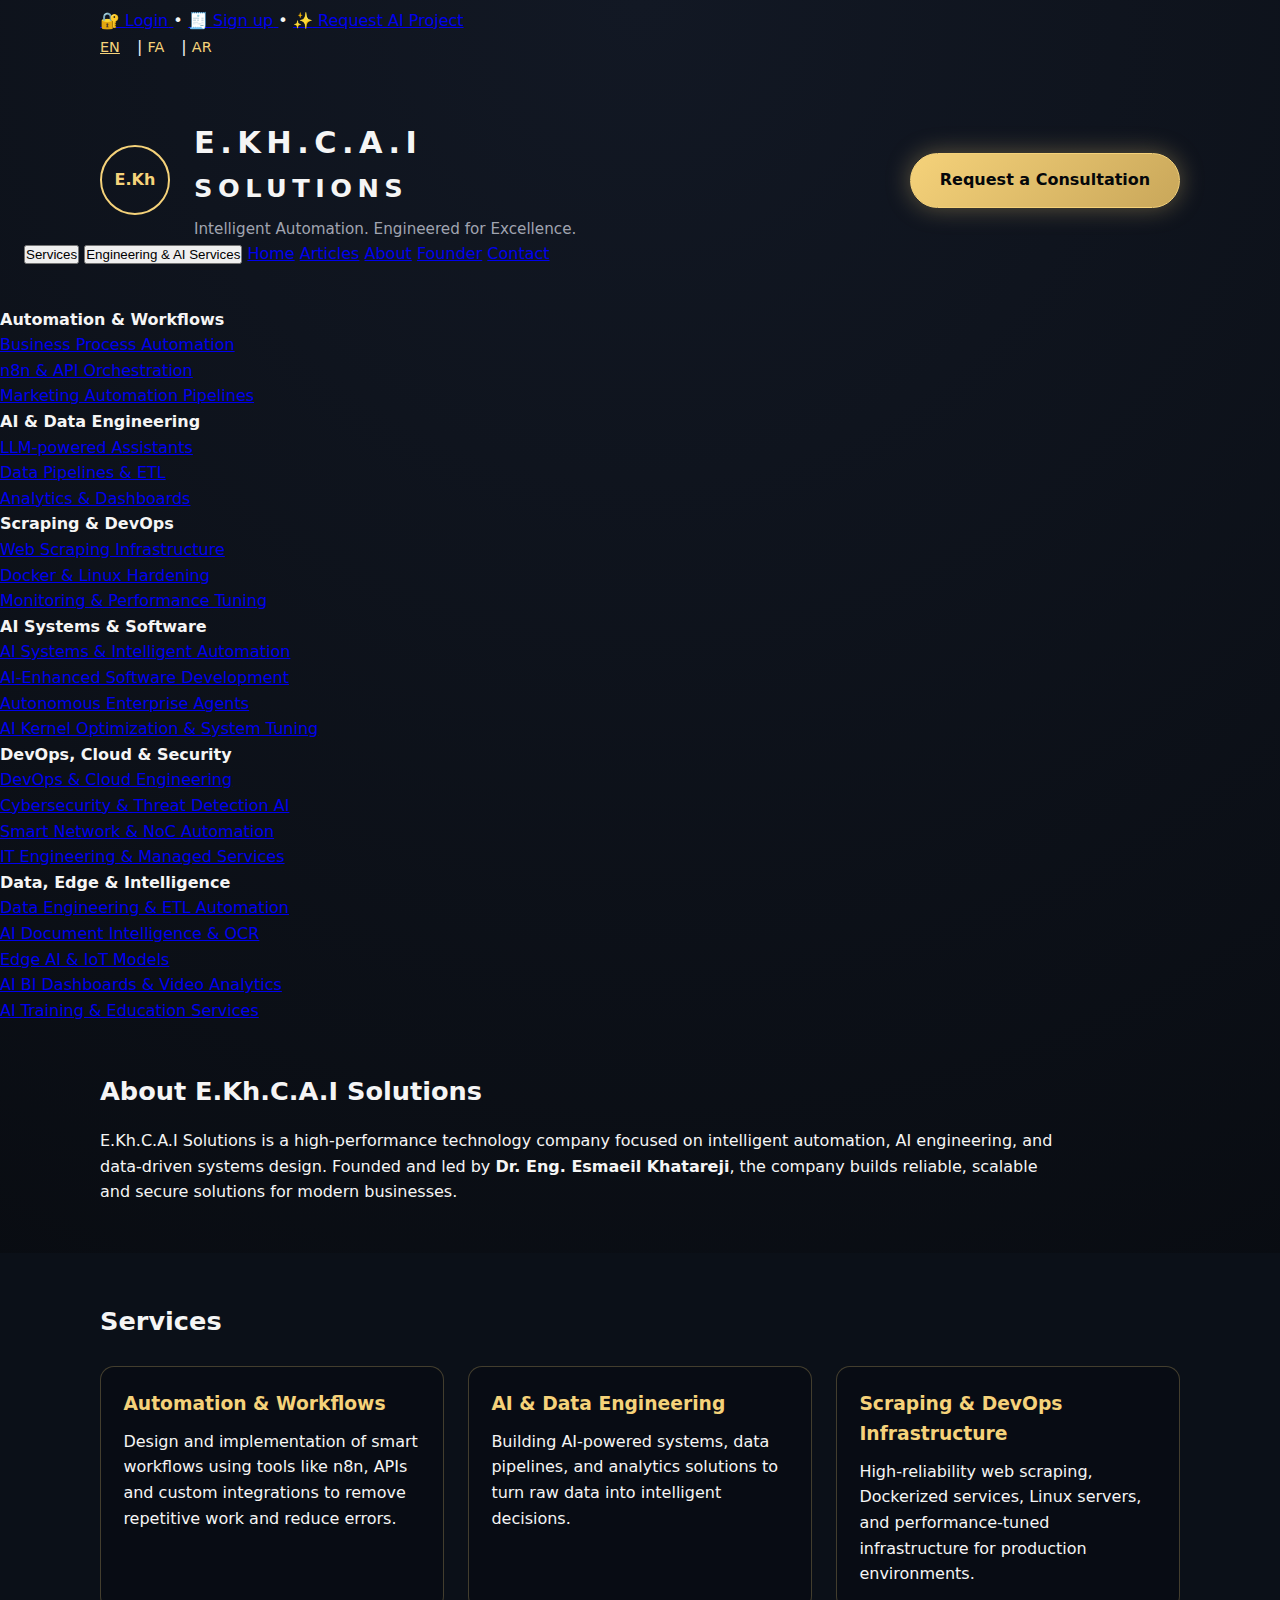
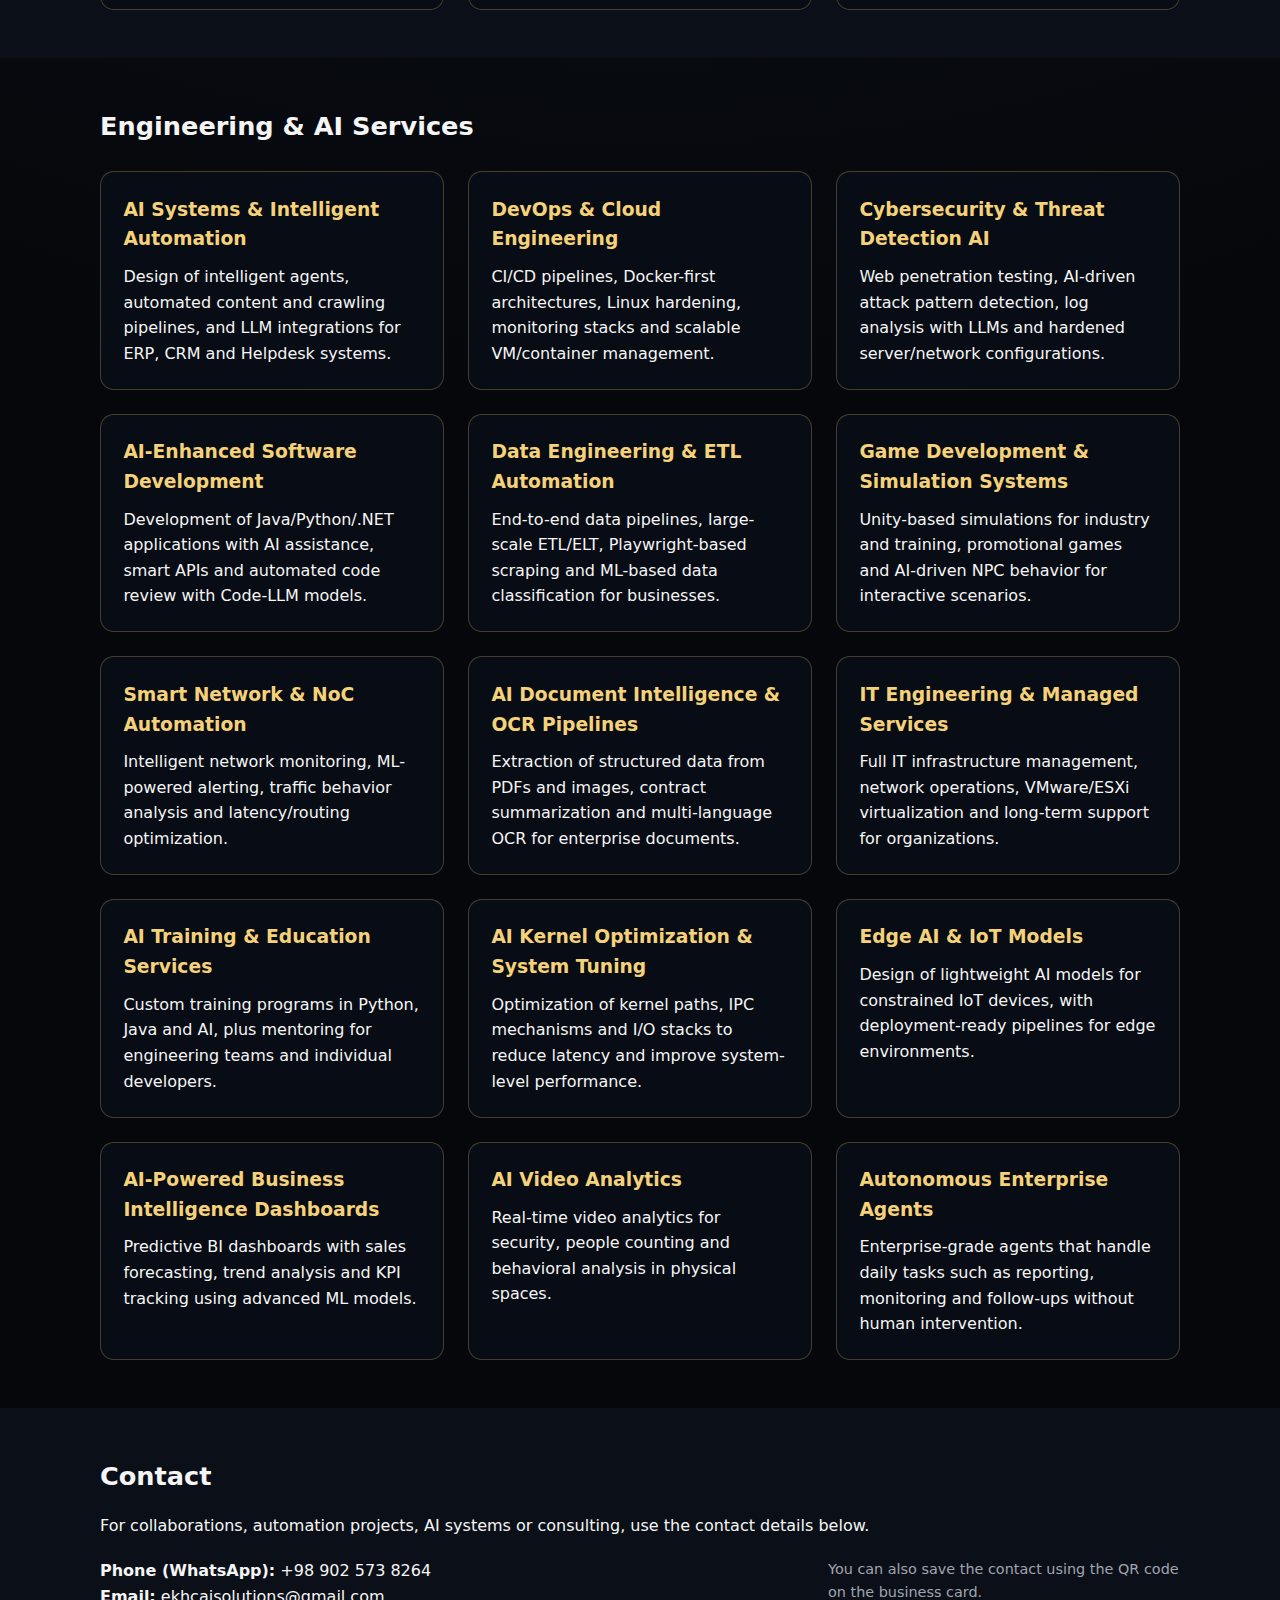
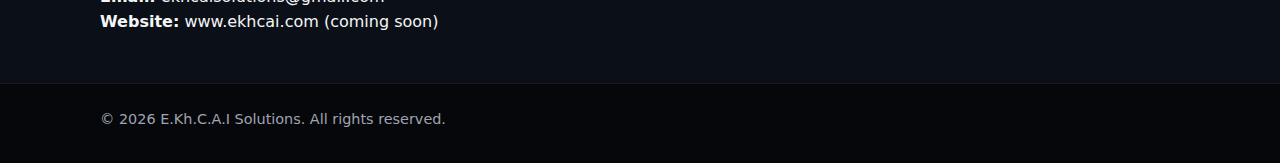
<file: index.html>
<!DOCTYPE html>
<html lang="en">
<head>
  <meta charset="UTF-8">
  <title>E.Kh.C.A.I Solutions – Intelligent Automation</title>
  <meta name="viewport" content="width=device-width, initial-scale=1.0">
  <meta name="description" content="E.Kh.C.A.I Solutions – Intelligent Automation and AI Engineering by Dr. Eng. Esmaeil Khatareji.">

  <!-- SEO: canonical + hreflang -->
  <link rel="canonical" href="https://ekhcaisolutions.github.io/ekhcaisolutins/" />
  <link rel="alternate" hreflang="fa" href="https://ekhcaisolutions.github.io/ekhcaisolutins/fa/" />
  <link rel="alternate" hreflang="ar" href="https://ekhcaisolutions.github.io/ekhcaisolutins/ar/" />
  <link rel="alternate" hreflang="en" href="https://ekhcaisolutions.github.io/ekhcaisolutins/" />
  <link rel="alternate" hreflang="x-default" href="https://ekhcaisolutions.github.io/ekhcaisolutins/" />

  <!-- Schema: Person -->
  <script type="application/ld+json">
  {
    "@context": "https://schema.org",
    "@type": "Person",
    "name": "اسماعیل خطارجی",
    "alternateName": "Esmaeil Khataraji",
    "jobTitle": "Founder & CTO",
    "worksFor": {
      "@type": "Organization",
      "name": "E.Kh.C.A.I Solutions"
    },
    "url": "https://ekhcaisolutions.github.io/ekhcaisolutins/"
  }
  </script>

  <link rel="stylesheet" href="style.css">
</head>
<body>

  <!-- ===== HEADER ===== -->
  <header class="site-header">
    <!-- top bar: auth + language -->
    <div class="top-lang-bar">
      <div class="top-bar-inner">
        <!-- دکمه‌های ورود / ثبت نام / درخواست (صفحه جدا) -->
        <div class="top-auth">
          <a href="login.html" class="top-link">
            <span class="top-link-icon">🔐</span>
            <span>Login</span>
          </a>
          <span class="dot-separator">•</span>
          <a href="login.html#signup" class="top-link">
            <span class="top-link-icon">🧾</span>
            <span>Sign up</span>
          </a>
          <span class="dot-separator">•</span>
          <a href="request.html" class="top-link top-link-pill">
            <span class="top-link-icon">✨</span>
            <span>Request AI Project</span>
          </a>
        </div>

        <!-- language switch -->
        <nav class="lang-nav">
          <a href="./" class="active-lang">EN</a> |
          <a href="fa/">FA</a> |
          <a href="ar/">AR</a>
        </nav>
      </div>
    </div>

    <!-- لوگو + CTA بالا -->
    <div class="hero" id="top">
      <div class="hero-inner">
        <div class="logo-block">
          <div class="logo-circle">E.Kh</div>
          <div class="logo-text">
            <h1>E.Kh.C.A.I <span>Solutions</span></h1>
            <p class="tagline">Intelligent Automation. Engineered for Excellence.</p>
          </div>
        </div>
        <a href="request.html" class="btn-primary">Request a Consultation</a>
      </div>

      <!-- نوار اصلی منو -->
      <nav class="main-nav">
        <!-- Services -->
        <button class="nav-primary-btn" id="servicesToggle" type="button">
          Services
        </button>

        <!-- Engineering & AI Services -->
        <button class="nav-primary-btn" id="engineeringToggle" type="button">
          Engineering &amp; AI Services
        </button>

        <a href="#top" class="active-link">Home</a>
        <a href="/ekhcaisolutins/articles/">Articles</a>
        <a href="about/">About</a>
        <a href="founder/">Founder</a>
        <a href="#contact">Contact</a>
      </nav>
    </div>
  </header>

  <!-- ===== منوی بازشونده‌ی Services ===== -->
  <div class="services-panel" id="servicesPanel">
    <div class="services-panel-inner">
      <div class="services-columns">
        <div class="services-col">
          <h4>Automation & Workflows</h4>
          <ul>
            <li><a href="#services">Business Process Automation</a></li>
            <li><a href="#services">n8n &amp; API Orchestration</a></li>
            <li><a href="#services">Marketing Automation Pipelines</a></li>
          </ul>
        </div>
        <div class="services-col">
          <h4>AI &amp; Data Engineering</h4>
          <ul>
            <li><a href="#services">LLM-powered Assistants</a></li>
            <li><a href="#services">Data Pipelines &amp; ETL</a></li>
            <li><a href="#services">Analytics &amp; Dashboards</a></li>
          </ul>
        </div>
        <div class="services-col">
          <h4>Scraping &amp; DevOps</h4>
          <ul>
            <li><a href="#services">Web Scraping Infrastructure</a></li>
            <li><a href="#services">Docker &amp; Linux Hardening</a></li>
            <li><a href="#services">Monitoring &amp; Performance Tuning</a></li>
          </ul>
        </div>
      </div>
    </div>
  </div>

  <!-- ===== منوی بازشونده‌ی Engineering & AI Services ===== -->
  <div class="services-panel" id="engineeringPanel">
    <div class="services-panel-inner">
      <div class="services-columns">
        <div class="services-col">
          <h4>AI Systems &amp; Software</h4>
          <ul>
            <li><a href="#engineering-ai-services">AI Systems &amp; Intelligent Automation</a></li>
            <li><a href="#engineering-ai-services">AI-Enhanced Software Development</a></li>
            <li><a href="#engineering-ai-services">Autonomous Enterprise Agents</a></li>
            <li><a href="#engineering-ai-services">AI Kernel Optimization &amp; System Tuning</a></li>
          </ul>
        </div>
        <div class="services-col">
          <h4>DevOps, Cloud &amp; Security</h4>
          <ul>
            <li><a href="#engineering-ai-services">DevOps &amp; Cloud Engineering</a></li>
            <li><a href="#engineering-ai-services">Cybersecurity &amp; Threat Detection AI</a></li>
            <li><a href="#engineering-ai-services">Smart Network &amp; NoC Automation</a></li>
            <li><a href="#engineering-ai-services">IT Engineering &amp; Managed Services</a></li>
          </ul>
        </div>
        <div class="services-col">
          <h4>Data, Edge &amp; Intelligence</h4>
          <ul>
            <li><a href="#engineering-ai-services">Data Engineering &amp; ETL Automation</a></li>
            <li><a href="#engineering-ai-services">AI Document Intelligence &amp; OCR</a></li>
            <li><a href="#engineering-ai-services">Edge AI &amp; IoT Models</a></li>
            <li><a href="#engineering-ai-services">AI BI Dashboards &amp; Video Analytics</a></li>
            <li><a href="#engineering-ai-services">AI Training &amp; Education Services</a></li>
          </ul>
        </div>
      </div>
    </div>
  </div>

  <!-- ===== MAIN ===== -->
  <main>
    <!-- About -->
    <section id="about" class="section">
      <div class="section-inner">
        <h2>About E.Kh.C.A.I Solutions</h2>
        <p>
          E.Kh.C.A.I Solutions is a high-performance technology company focused on
          intelligent automation, AI engineering, and data-driven systems design.
          Founded and led by <strong>Dr. Eng. Esmaeil Khatareji</strong>, the company
          builds reliable, scalable and secure solutions for modern businesses.
        </p>
      </div>
    </section>

    <!-- Services -->
    <section id="services" class="section section-alt">
      <div class="section-inner">
        <h2>Services</h2>
        <div class="cards">
          <article class="card">
            <h3>Automation &amp; Workflows</h3>
            <p>
              Design and implementation of smart workflows using tools like n8n,
              APIs and custom integrations to remove repetitive work and reduce errors.
            </p>
          </article>
          <article class="card">
            <h3>AI &amp; Data Engineering</h3>
            <p>
              Building AI-powered systems, data pipelines, and analytics solutions
              to turn raw data into intelligent decisions.
            </p>
          </article>
          <article class="card">
            <h3>Scraping &amp; DevOps Infrastructure</h3>
            <p>
              High-reliability web scraping, Dockerized services, Linux servers,
              and performance-tuned infrastructure for production environments.
            </p>
          </article>
        </div>
      </div>
    </section>

    <!-- Engineering & AI Services -->
    <section id="engineering-ai-services" class="section">
      <div class="section-inner">
        <h2>Engineering &amp; AI Services</h2>
        <div class="cards">
          <article class="card">
            <h3>AI Systems &amp; Intelligent Automation</h3>
            <p>
              Design of intelligent agents, automated content and crawling pipelines,
              and LLM integrations for ERP, CRM and Helpdesk systems.
            </p>
          </article>

          <article class="card">
            <h3>DevOps &amp; Cloud Engineering</h3>
            <p>
              CI/CD pipelines, Docker-first architectures, Linux hardening,
              monitoring stacks and scalable VM/container management.
            </p>
          </article>

          <article class="card">
            <h3>Cybersecurity &amp; Threat Detection AI</h3>
            <p>
              Web penetration testing, AI-driven attack pattern detection,
              log analysis with LLMs and hardened server/network configurations.
            </p>
          </article>

          <article class="card">
            <h3>AI-Enhanced Software Development</h3>
            <p>
              Development of Java/Python/.NET applications with AI assistance,
              smart APIs and automated code review with Code-LLM models.
            </p>
          </article>

          <article class="card">
            <h3>Data Engineering &amp; ETL Automation</h3>
            <p>
              End-to-end data pipelines, large-scale ETL/ELT, Playwright-based
              scraping and ML-based data classification for businesses.
            </p>
          </article>

          <article class="card">
            <h3>Game Development &amp; Simulation Systems</h3>
            <p>
              Unity-based simulations for industry and training, promotional games
              and AI-driven NPC behavior for interactive scenarios.
            </p>
          </article>

          <article class="card">
            <h3>Smart Network &amp; NoC Automation</h3>
            <p>
              Intelligent network monitoring, ML-powered alerting, traffic
              behavior analysis and latency/routing optimization.
            </p>
          </article>

          <article class="card">
            <h3>AI Document Intelligence &amp; OCR Pipelines</h3>
            <p>
              Extraction of structured data from PDFs and images, contract
              summarization and multi-language OCR for enterprise documents.
            </p>
          </article>

          <article class="card">
            <h3>IT Engineering &amp; Managed Services</h3>
            <p>
              Full IT infrastructure management, network operations, VMware/ESXi
              virtualization and long-term support for organizations.
            </p>
          </article>

          <article class="card">
            <h3>AI Training &amp; Education Services</h3>
            <p>
              Custom training programs in Python, Java and AI, plus mentoring
              for engineering teams and individual developers.
            </p>
          </article>

          <article class="card">
            <h3>AI Kernel Optimization &amp; System Tuning</h3>
            <p>
              Optimization of kernel paths, IPC mechanisms and I/O stacks to
              reduce latency and improve system-level performance.
            </p>
          </article>

          <article class="card">
            <h3>Edge AI &amp; IoT Models</h3>
            <p>
              Design of lightweight AI models for constrained IoT devices,
              with deployment-ready pipelines for edge environments.
            </p>
          </article>

          <article class="card">
            <h3>AI-Powered Business Intelligence Dashboards</h3>
            <p>
              Predictive BI dashboards with sales forecasting, trend analysis
              and KPI tracking using advanced ML models.
            </p>
          </article>

          <article class="card">
            <h3>AI Video Analytics</h3>
            <p>
              Real-time video analytics for security, people counting and
              behavioral analysis in physical spaces.
            </p>
          </article>

          <article class="card">
            <h3>Autonomous Enterprise Agents</h3>
            <p>
              Enterprise-grade agents that handle daily tasks such as reporting,
              monitoring and follow-ups without human intervention.
            </p>
          </article>
        </div>
      </div>
    </section>

    <!-- Contact -->
    <section id="contact" class="section section-alt">
      <div class="section-inner">
        <h2>Contact</h2>
        <p>
          For collaborations, automation projects, AI systems or consulting,
          use the contact details below.
        </p>
        <div class="contact-grid">
          <div class="contact-info">
            <p><strong>Phone (WhatsApp):</strong> +98 902 573 8264</p>
            <p><strong>Email:</strong> ekhcaisolutions@gmail.com</p>
            <p><strong>Website:</strong> www.ekhcai.com (coming soon)</p>
          </div>
          <div class="contact-extra">
            <p class="small-note">
              You can also save the contact using the QR code on the business card.
            </p>
          </div>
        </div>
      </div>
    </section>
  </main>

  <!-- ===== FOOTER ===== -->
  <footer class="footer">
    <div class="footer-inner">
      <p>© <span id="year"></span> E.Kh.C.A.I Solutions. All rights reserved.</p>
    </div>
  </footer>

  <!-- اسکریپت‌ها -->
  <script>
    // سال فوتر
    document.getElementById('year').textContent = new Date().getFullYear();

    // منوهای بازشونده
    (function () {
      const servicesToggle    = document.getElementById('servicesToggle');
      const servicesPanel     = document.getElementById('servicesPanel');
      const engineeringToggle = document.getElementById('engineeringToggle');
      const engineeringPanel  = document.getElementById('engineeringPanel');

      function closeAllPanels() {
        if (servicesPanel) {
          servicesPanel.classList.remove('open');
        }
        if (servicesToggle) {
          servicesToggle.classList.remove('is-open');
        }
        if (engineeringPanel) {
          engineeringPanel.classList.remove('open');
        }
        if (engineeringToggle) {
          engineeringToggle.classList.remove('is-open');
        }
      }

      if (servicesToggle && servicesPanel) {
        servicesToggle.addEventListener('click', function (e) {
          e.stopPropagation();
          const willOpen = !servicesPanel.classList.contains('open');
          closeAllPanels();
          if (willOpen) {
            servicesPanel.classList.add('open');
            servicesToggle.classList.add('is-open');
          }
        });
      }

      if (engineeringToggle && engineeringPanel) {
        engineeringToggle.addEventListener('click', function (e) {
          e.stopPropagation();
          const willOpen = !engineeringPanel.classList.contains('open');
          closeAllPanels();
          if (willOpen) {
            engineeringPanel.classList.add('open');
            engineeringToggle.classList.add('is-open');
          }
        });
      }

      document.addEventListener('click', function (e) {
        if (
          servicesPanel   && !servicesPanel.contains(e.target) &&
          engineeringPanel && !engineeringPanel.contains(e.target) &&
          e.target !== servicesToggle &&
          e.target !== engineeringToggle
        ) {
          closeAllPanels();
        }
      });

      document.addEventListener('keydown', function (e) {
        if (e.key === 'Escape') {
          closeAllPanels();
        }
      });
    })();
  </script>
</body>
</html>
</file>
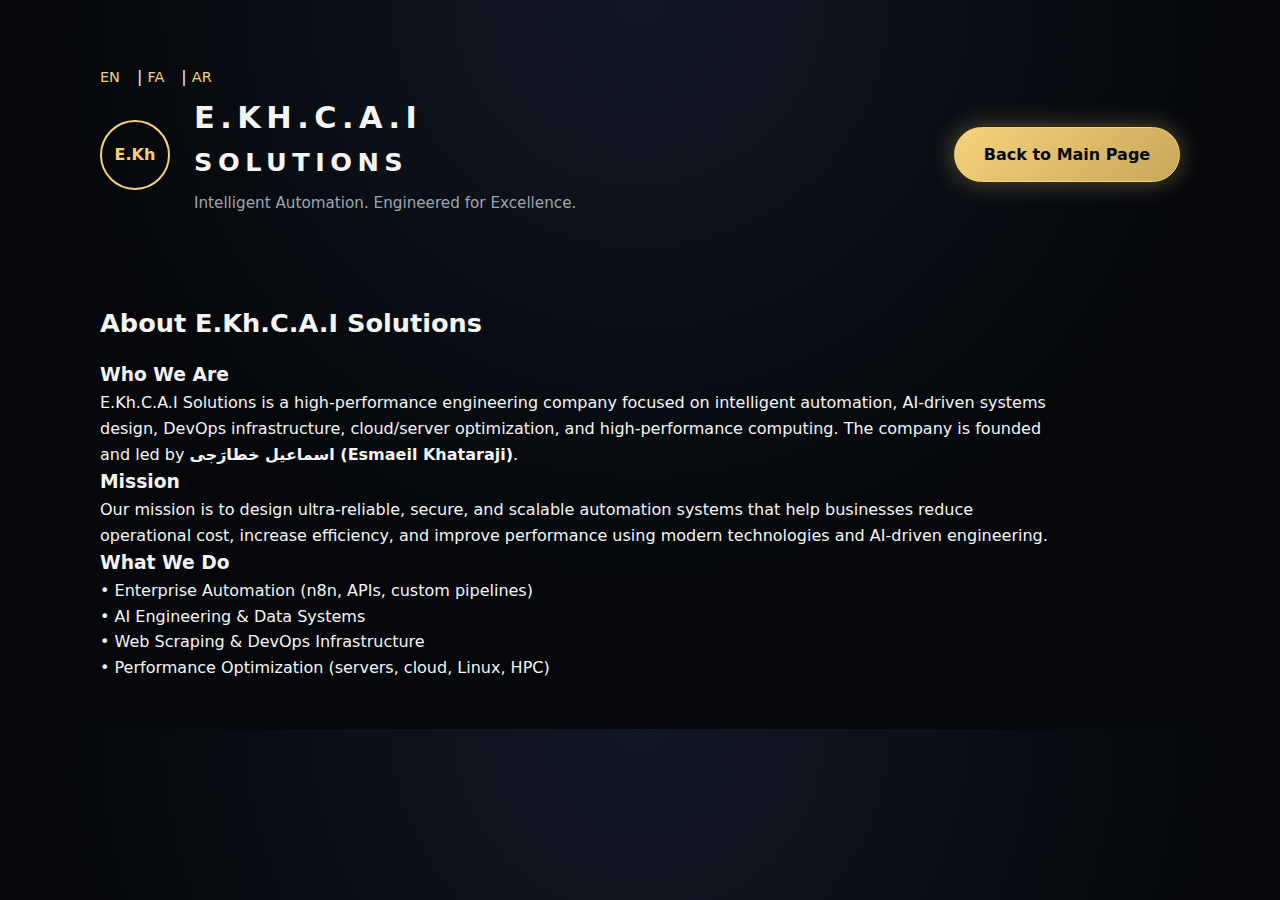
<file: about/index.html>
<!DOCTYPE html>
<html lang="en">
<head>
  <meta charset="UTF-8">
  <title>About – E.Kh.C.A.I Solutions</title>
  <meta name="viewport" content="width=device-width, initial-scale=1.0">
  <meta name="description" content="About E.Kh.C.A.I Solutions – Intelligent Automation, AI Engineering, DevOps, and High-Performance Systems.">

  <link rel="canonical" href="https://ekhcaisolutions.github.io/ekhcaisolutins/about/" />

  <!-- Schema: Organization -->
  <script type="application/ld+json">
  {
    "@context": "https://schema.org",
    "@type": "Organization",
    "name": "E.Kh.C.A.I Solutions",
    "alternateName": "EKhCAI Solutions",
    "url": "https://ekhcaisolutions.github.io/ekhcaisolutins/",
    "logo": "https://ekhcaisolutions.github.io/ekhcaisolutins/logo.png",
    "founder": {
      "@type": "Person",
      "name": "اسماعیل خطارَجی",
      "alternateName": "Esmaeil Khataraji"
    },
    "foundingDate": "2025",
    "description": "A high-performance engineering company specializing in intelligent automation, AI engineering, DevOps, cloud/server systems, and high-performance computing.",
    "sameAs": []
  }
  </script>

  <link rel="stylesheet" href="../style.css">
</head>
<body>
  <header class="hero" id="top">
    <!-- نوار زبان مثل صفحه اصلی -->
    <div class="top-lang-bar">
      <nav class="lang-nav">
        <a href="../">EN</a> |
        <a href="../../fa/about/">FA</a> |
        <a href="../../ar/about/">AR</a>
      </nav>
    </div>

    <div class="hero-inner">
      <div class="logo-block">
        <div class="logo-circle">E.Kh</div>
        <div class="logo-text">
          <h1>E.Kh.C.A.I <span>Solutions</span></h1>
          <p class="tagline">Intelligent Automation. Engineered for Excellence.</p>
        </div>
      </div>
      <!-- لینک برگشت داخلی -->
      <a href="../" class="btn-primary">Back to Main Page</a>
    </div>
  </header>

  <main>
    <section class="section">
      <div class="section-inner">
        <h2>About E.Kh.C.A.I Solutions</h2>

        <h3>Who We Are</h3>
        <p>
          E.Kh.C.A.I Solutions is a high-performance engineering company focused on intelligent automation,
          AI-driven systems design, DevOps infrastructure, cloud/server optimization, and high-performance computing.
          The company is founded and led by <strong>اسماعیل خطارَجی (Esmaeil Khataraji)</strong>.
        </p>

        <h3>Mission</h3>
        <p>
          Our mission is to design ultra-reliable, secure, and scalable automation systems that help businesses
          reduce operational cost, increase efficiency, and improve performance using modern technologies and
          AI-driven engineering.
        </p>

        <h3>What We Do</h3>
        <p>
          • Enterprise Automation (n8n, APIs, custom pipelines)<br>
          • AI Engineering & Data Systems<br>
          • Web Scraping & DevOps Infrastructure<br>
          • Performance Optimization (servers, cloud, Linux, HPC)
        </p>
      </div>
    </section>
  </main>
</body>
</html>
</file>
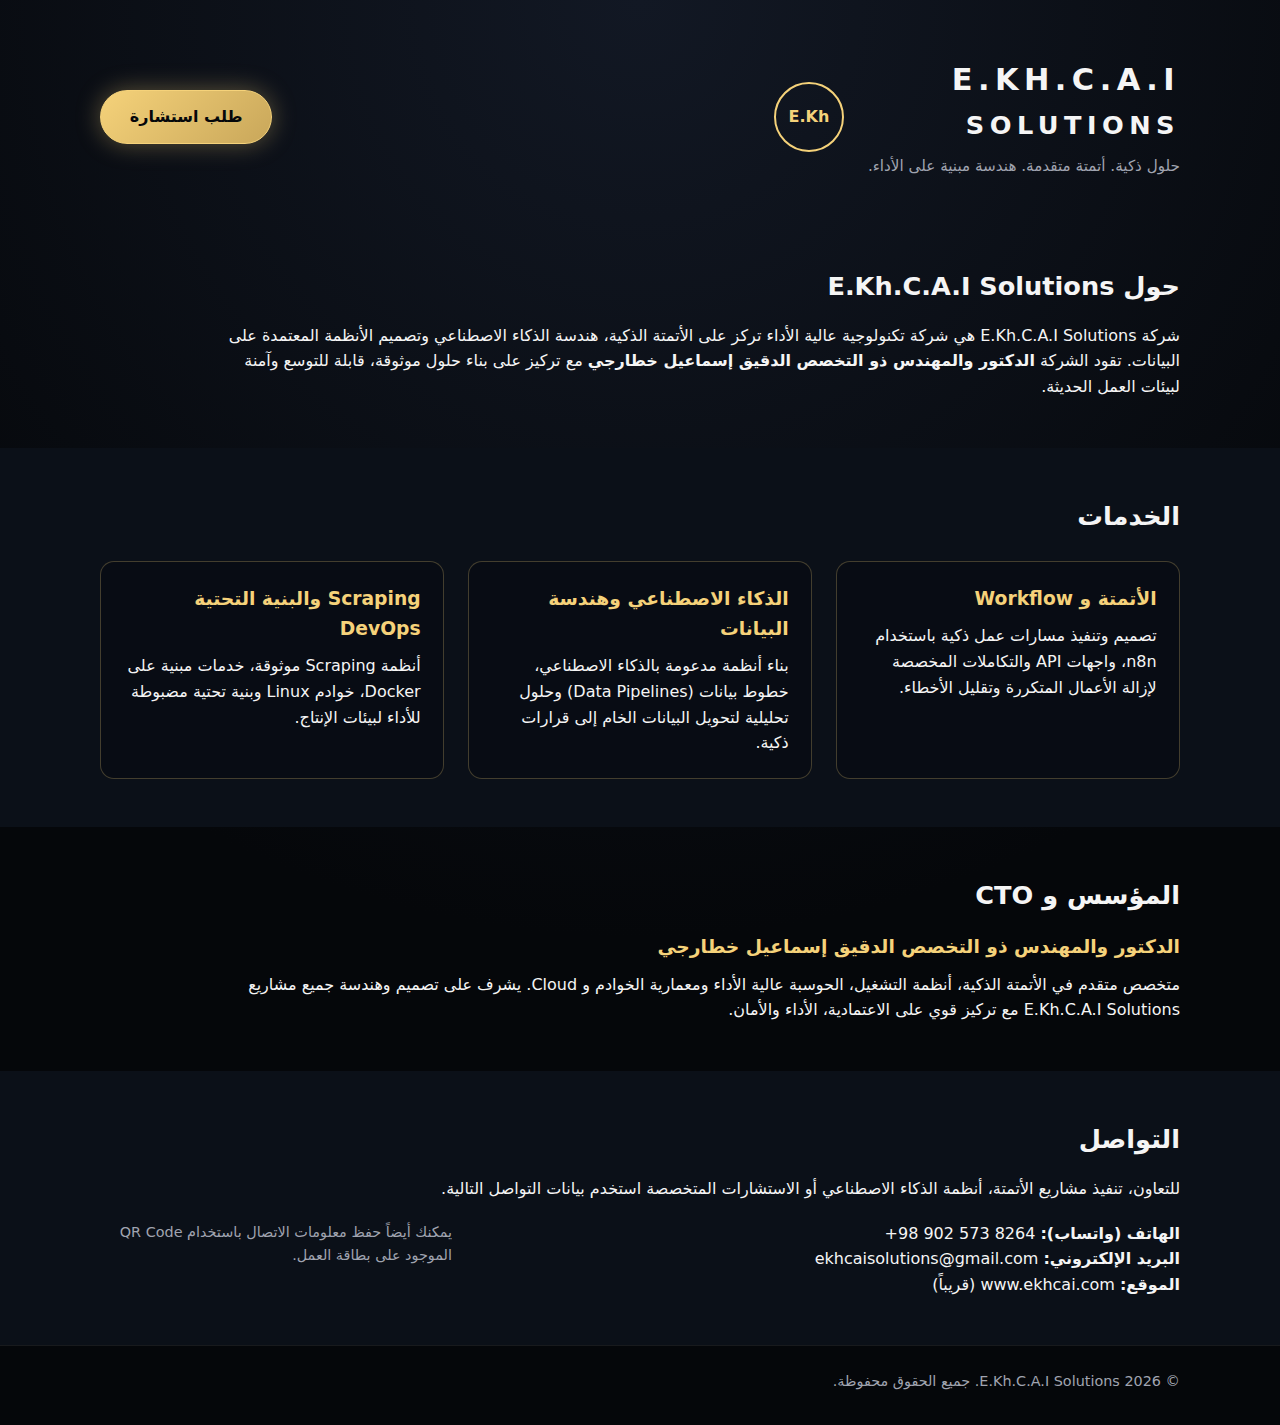
<file: ar/index.html>
<!DOCTYPE html>
<html lang="ar" dir="rtl">
<head>
  <meta charset="UTF-8">
  <title>E.Kh.C.A.I Solutions – حلول الذكاء الاصطناعي والأتمتة الذكية</title>
  <meta name="viewport" content="width=device-width, initial-scale=1.0">
  <meta name="description" content="E.Kh.C.A.I Solutions – شركة متخصصة في حلول الذكاء الاصطناعي، الأتمتة الذكية وهندسة البيانات بقيادة الدكتور والمهندس ذو التخصص الدقيق إسماعيل خطارجي.">

  <link rel="canonical" href="https://ekhcaisolutions.github.io/ekhcaisolutins/ar/" />
  <link rel="alternate" hreflang="fa" href="https://ekhcaisolutions.github.io/ekhcaisolutins/fa/" />
  <link rel="alternate" hreflang="ar" href="https://ekhcaisolutions.github.io/ekhcaisolutins/ar/" />
  <link rel="alternate" hreflang="en" href="https://ekhcaisolutions.github.io/ekhcaisolutins/" />
  <link rel="alternate" hreflang="x-default" href="https://ekhcaisolutions.github.io/ekhcaisolutins/" />

  <link rel="stylesheet" href="../style.css">
</head>
<body>
  <header class="hero" id="top">
    <div class="hero-inner">
      <div class="logo-block">
        <div class="logo-circle">E.Kh</div>
        <div class="logo-text">
          <h1>E.Kh.C.A.I <span>Solutions</span></h1>
          <p class="tagline">حلول ذكية. أتمتة متقدمة. هندسة مبنية على الأداء.</p>
        </div>
      </div>
      <a href="#contact" class="btn-primary">طلب استشارة</a>
    </div>
  </header>

  <main>
    <!-- About -->
    <section id="about" class="section">
      <div class="section-inner">
        <h2>حول E.Kh.C.A.I Solutions</h2>
        <p>
          شركة E.Kh.C.A.I Solutions هي شركة تكنولوجية عالية الأداء تركز على الأتمتة الذكية،
          هندسة الذكاء الاصطناعي وتصميم الأنظمة المعتمدة على البيانات. تقود الشركة
          <strong>الدكتور والمهندس ذو التخصص الدقيق إسماعيل خطارجي</strong>
          مع تركيز على بناء حلول موثوقة، قابلة للتوسع وآمنة لبيئات العمل الحديثة.
        </p>
      </div>
    </section>

    <!-- Services -->
    <section id="services" class="section section-alt">
      <div class="section-inner">
        <h2>الخدمات</h2>
        <div class="cards">
          <article class="card">
            <h3>الأتمتة و Workflow</h3>
            <p>
              تصميم وتنفيذ مسارات عمل ذكية باستخدام n8n، واجهات API والتكاملات المخصصة
              لإزالة الأعمال المتكررة وتقليل الأخطاء.
            </p>
          </article>
          <article class="card">
            <h3>الذكاء الاصطناعي وهندسة البيانات</h3>
            <p>
              بناء أنظمة مدعومة بالذكاء الاصطناعي، خطوط بيانات (Data Pipelines)
              وحلول تحليلية لتحويل البيانات الخام إلى قرارات ذكية.
            </p>
          </article>
          <article class="card">
            <h3>Scraping والبنية التحتية DevOps</h3>
            <p>
              أنظمة Scraping موثوقة، خدمات مبنية على Docker، خوادم Linux
              وبنية تحتية مضبوطة للأداء لبيئات الإنتاج.
            </p>
          </article>
        </div>
      </div>
    </section>

    <!-- Founder -->
    <section id="founder" class="section">
      <div class="section-inner founder">
        <div class="founder-text">
          <h2>المؤسس و CTO</h2>
          <h3>الدكتور والمهندس ذو التخصص الدقيق إسماعيل خطارجي</h3>
          <p>
            متخصص متقدم في الأتمتة الذكية، أنظمة التشغيل، الحوسبة عالية الأداء
            ومعمارية الخوادم و Cloud. يشرف على تصميم وهندسة جميع مشاريع
            E.Kh.C.A.I Solutions مع تركيز قوي على الاعتمادية، الأداء والأمان.
          </p>
        </div>
      </div>
    </section>

    <!-- Contact -->
    <section id="contact" class="section section-alt">
      <div class="section-inner">
        <h2>التواصل</h2>
        <p>
          للتعاون، تنفيذ مشاريع الأتمتة، أنظمة الذكاء الاصطناعي أو الاستشارات المتخصصة
          استخدم بيانات التواصل التالية.
        </p>
        <div class="contact-grid">
          <div class="contact-info">
            <p><strong>الهاتف (واتساب):</strong> ‎+98 902 573 8264</p>
            <p><strong>البريد الإلكتروني:</strong> ekhcaisolutions@gmail.com</p>
            <p><strong>الموقع:</strong> www.ekhcai.com (قريباً)</p>
          </div>
          <div class="contact-extra">
            <p class="small-note">
              يمكنك أيضاً حفظ معلومات الاتصال باستخدام QR Code الموجود على بطاقة العمل.
            </p>
          </div>
        </div>
      </div>
    </section>
  </main>

  <footer class="footer">
    <div class="footer-inner">
      <p>© <span id="year"></span> E.Kh.C.A.I Solutions. جميع الحقوق محفوظة.</p>
    </div>
    <script>
      document.getElementById('year').textContent = new Date().getFullYear();
    </script>
  </footer>
</body>
</html>
</file>
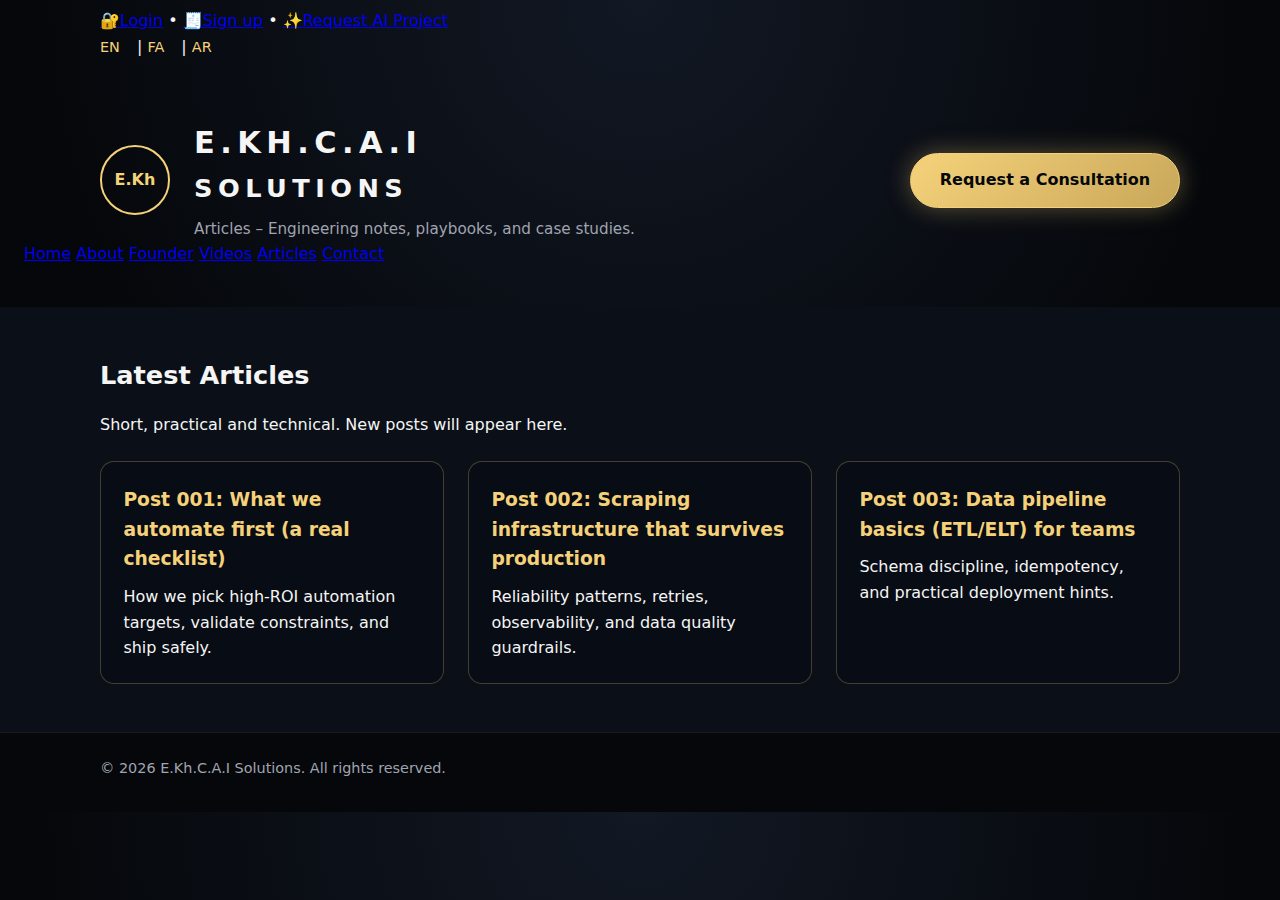
<file: articles/index.html>
<!DOCTYPE html>
<html lang="en">
<head>
  <meta charset="UTF-8">
  <title>Articles – E.Kh.C.A.I Solutions</title>
  <meta name="viewport" content="width=device-width, initial-scale=1.0">
  <meta name="description" content="Technical articles by E.Kh.C.A.I Solutions. Automation, AI engineering, data pipelines, and infrastructure.">
  <link rel="stylesheet" href="../style.css">
</head>
<body>

  <header class="site-header">
    <div class="top-lang-bar">
      <div class="top-bar-inner">
        <div class="top-auth">
          <a href="../login.html" class="top-link"><span class="top-link-icon">🔐</span><span>Login</span></a>
          <span class="dot-separator">•</span>
          <a href="../login.html#signup" class="top-link"><span class="top-link-icon">🧾</span><span>Sign up</span></a>
          <span class="dot-separator">•</span>
          <a href="../request.html" class="top-link top-link-pill"><span class="top-link-icon">✨</span><span>Request AI Project</span></a>
        </div>

        <nav class="lang-nav">
          <a href="../">EN</a> |
          <a href="../fa/">FA</a> |
          <a href="../ar/">AR</a>
        </nav>
      </div>
    </div>

    <div class="hero" id="top">
      <div class="hero-inner">
        <div class="logo-block">
          <div class="logo-circle">E.Kh</div>
          <div class="logo-text">
            <h1>E.Kh.C.A.I <span>Solutions</span></h1>
            <p class="tagline">Articles – Engineering notes, playbooks, and case studies.</p>
          </div>
        </div>
        <a href="../request.html" class="btn-primary">Request a Consultation</a>
      </div>

      <nav class="main-nav">
        <a href="../index.html#top">Home</a>
        <a href="../about/">About</a>
        <a href="../founder/">Founder</a>
        <a href="../videos/">Videos</a>
        <a href="./" class="active-link">Articles</a>
        <a href="../index.html#contact">Contact</a>
      </nav>
    </div>
  </header>

  <main>
    <section class="section section-alt">
      <div class="section-inner">
        <h2>Latest Articles</h2>
        <p>Short, practical and technical. New posts will appear here.</p>

        <div class="cards">
          <article class="card">
            <h3><a href="./post-001.html" style="color: inherit; text-decoration: none;">Post 001: What we automate first (a real checklist)</a></h3>
            <p>How we pick high-ROI automation targets, validate constraints, and ship safely.</p>
          </article>

          <article class="card">
            <h3><a href="./post-002.html" style="color: inherit; text-decoration: none;">Post 002: Scraping infrastructure that survives production</a></h3>
            <p>Reliability patterns, retries, observability, and data quality guardrails.</p>
          </article>

          <article class="card">
            <h3><a href="./post-003.html" style="color: inherit; text-decoration: none;">Post 003: Data pipeline basics (ETL/ELT) for teams</a></h3>
            <p>Schema discipline, idempotency, and practical deployment hints.</p>
          </article>
        </div>
      </div>
    </section>
  </main>

  <footer class="footer">
    <div class="footer-inner">
      <p>© <span id="year"></span> E.Kh.C.A.I Solutions. All rights reserved.</p>
    </div>
  </footer>

  <script>
    document.getElementById('year').textContent = new Date().getFullYear();
  </script>
</body>
</html>
</file>
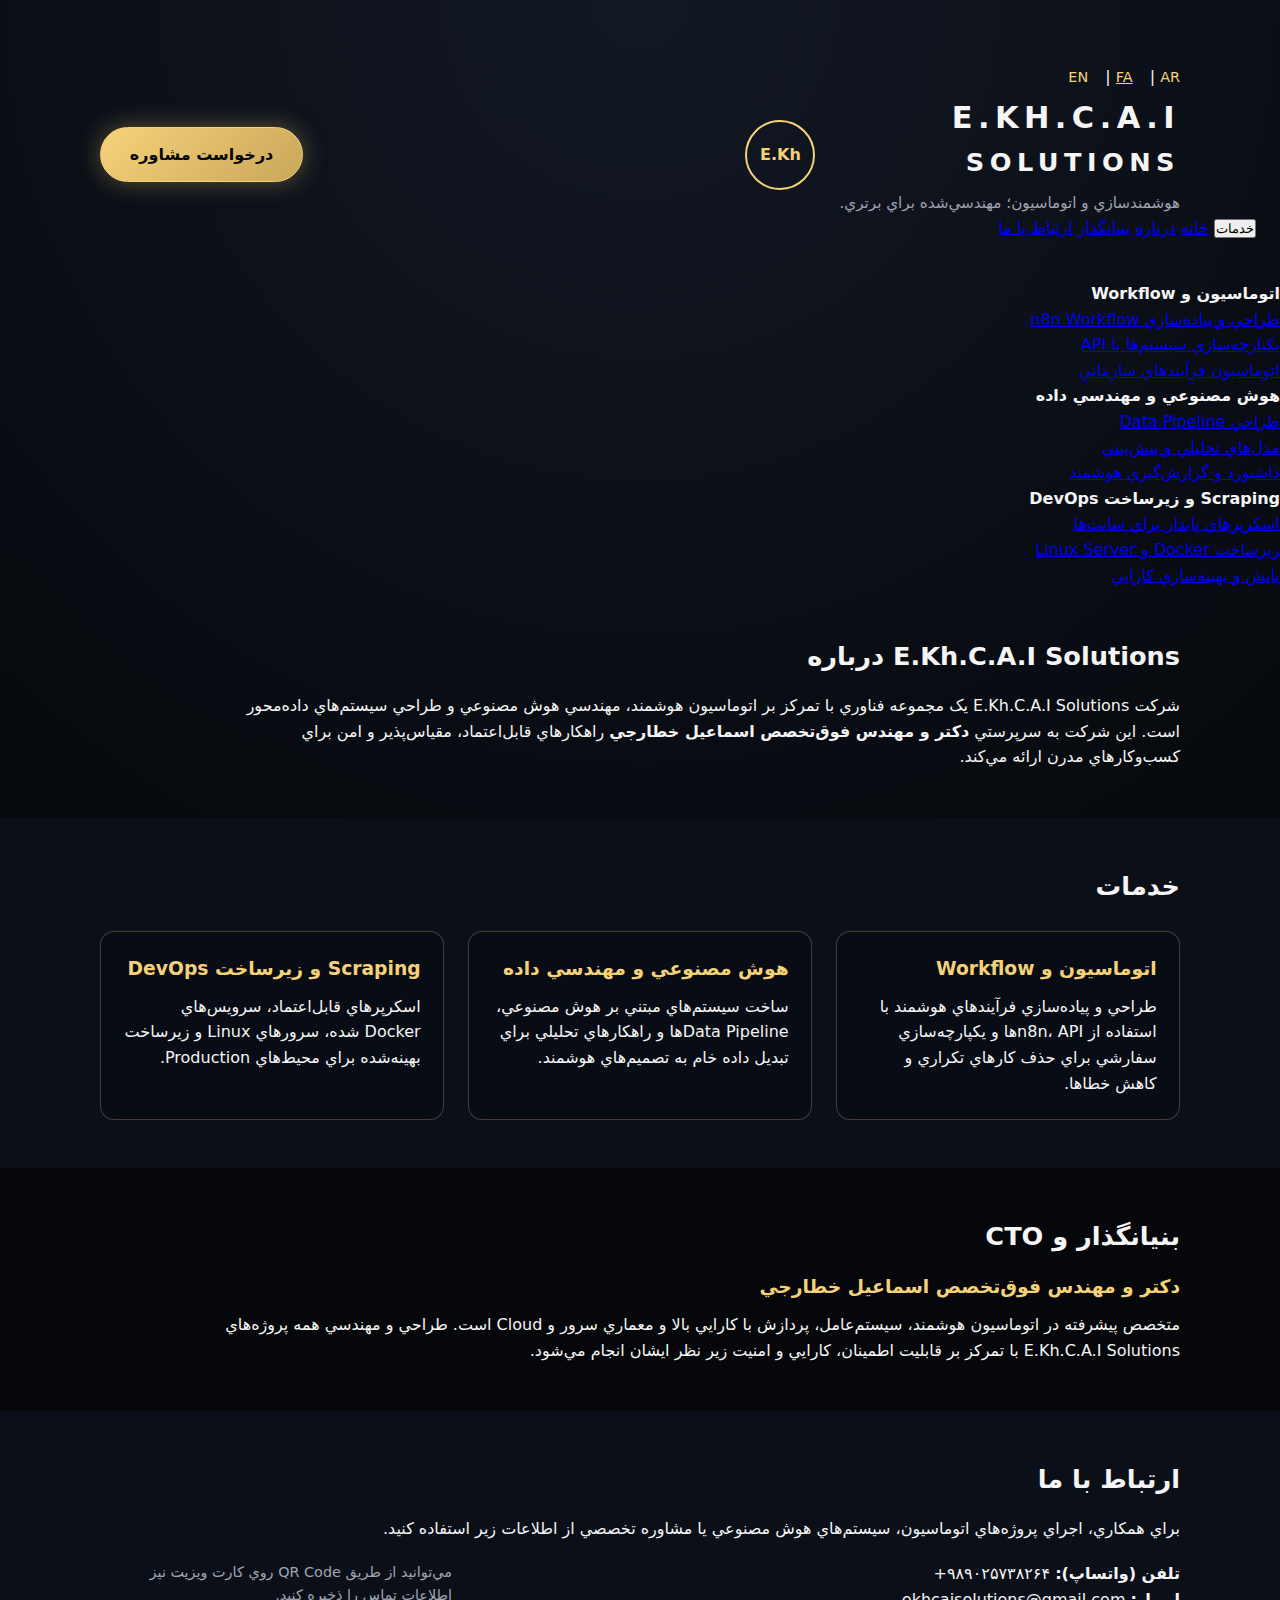
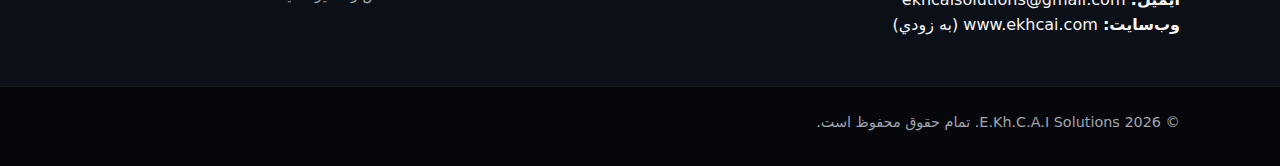
<file: fa/index.html>
<!DOCTYPE html>
<html lang="fa" dir="rtl">
<head>
  <meta charset="UTF-8">
  <title>E.Kh.C.A.I Solutions – راهکارهاي هوش مصنوعي و اتوماسيون هوشمند</title>
  <meta name="viewport" content="width=device-width, initial-scale=1.0">
  <meta name="description" content="E.Kh.C.A.I Solutions – ارائه‌دهنده راهکارهاي هوش مصنوعي، اتوماسيون هوشمند و مهندسي داده به سرپرستي دکتر و مهندس فوق‌تخصص اسماعيل خطارجي.">
  
  <!-- SEO: canonical + hreflang -->
  <link rel="canonical" href="https://ekhcaisolutions.github.io/ekhcaisolutins/fa/" />
  <link rel="alternate" hreflang="fa" href="https://ekhcaisolutions.github.io/ekhcaisolutins/fa/" />
  <link rel="alternate" hreflang="ar" href="https://ekhcaisolutions.github.io/ekhcaisolutins/ar/" />
  <link rel="alternate" hreflang="en" href="https://ekhcaisolutions.github.io/ekhcaisolutins/" />
  <link rel="alternate" hreflang="x-default" href="https://ekhcaisolutions.github.io/ekhcaisolutins/" />

  <link rel="stylesheet" href="../style.css">
</head>
<body>

  <!-- ===== هدر (هم‌رنگ نسخه انگليسي، فقط RTL) ===== -->
  <header class="hero" id="top">
    <!-- نوار زبان -->
    <div class="top-lang-bar">
      <nav class="lang-nav">
        <a href="../">EN</a> |
        <a href="./" class="active-lang">FA</a> |
        <a href="../ar/">AR</a>
      </nav>
    </div>

    <!-- لوگو + CTA -->
    <div class="hero-inner">
      <div class="logo-block">
        <div class="logo-circle">E.Kh</div>
        <div class="logo-text">
          <h1>E.Kh.C.A.I <span>Solutions</span></h1>
          <p class="tagline">هوشمندسازي و اتوماسيون؛ مهندسي‌شده براي برتري.</p>
        </div>
      </div>
      <a href="#contact" class="btn-primary">درخواست مشاوره</a>
    </div>

    <!-- منوي اصلي + دکمه خدمات (مثل انگليسي) -->
    <nav class="main-nav">
      <button class="nav-primary-btn js-services-toggle">خدمات</button>
      <a href="#top" class="active-link">خانه</a>
      <a href="#about">درباره</a>
      <a href="#founder">بنيانگذار</a>
      <a href="#contact">ارتباط با ما</a>
    </nav>
  </header>

  <!-- ===== منوي بازشونده خدمات (فقط ساختار، لينک‌ها بعداً هر طور خواستي عوض کن) ===== -->
  <section class="services-panel" aria-label="منوي خدمات">
    <div class="services-panel-inner">
      <div class="services-columns">
        <div class="services-col">
          <h4>اتوماسيون و Workflow</h4>
          <ul>
            <li><a href="#services">طراحي و پياده‌سازي n8n Workflow</a></li>
            <li><a href="#services">يکپارچه‌سازي سيستم‌ها با API</a></li>
            <li><a href="#services">اتوماسيون فرآيندهاي سازماني</a></li>
          </ul>
        </div>
        <div class="services-col">
          <h4>هوش مصنوعي و مهندسي داده</h4>
          <ul>
            <li><a href="#services">طراحي Data Pipeline</a></li>
            <li><a href="#services">مدل‌هاي تحليلي و پيش‌بيني</a></li>
            <li><a href="#services">داشبورد و گزارش‌گيري هوشمند</a></li>
          </ul>
        </div>
        <div class="services-col">
          <h4>Scraping و زيرساخت DevOps</h4>
          <ul>
            <li><a href="#services">اسکرپرهاي پايدار براي سايت‌ها</a></li>
            <li><a href="#services">زيرساخت Docker و Linux Server</a></li>
            <li><a href="#services">پايش و بهينه‌سازي کارايي</a></li>
          </ul>
        </div>
      </div>
    </div>
  </section>

  <!-- ===== بدنه ===== -->
  <main>
    <!-- About -->
    <section id="about" class="section">
      <div class="section-inner">
        <h2>E.Kh.C.A.I Solutions درباره</h2>
        <p>
          شرکت E.Kh.C.A.I Solutions يک مجموعه فناوري با تمرکز بر اتوماسيون هوشمند، مهندسي هوش مصنوعي
          و طراحي سيستم‌هاي داده‌محور است. اين شرکت به سرپرستي
          <strong>دکتر و مهندس فوق‌تخصص اسماعيل خطارجي</strong>
          راهکارهاي قابل‌اعتماد، مقياس‌پذير و امن براي کسب‌وکارهاي مدرن ارائه مي‌کند.
        </p>
      </div>
    </section>

    <!-- Services cards -->
    <section id="services" class="section section-alt">
      <div class="section-inner">
        <h2>خدمات</h2>
        <div class="cards">
          <article class="card">
            <h3>اتوماسيون و Workflow</h3>
            <p>
              طراحي و پياده‌سازي فرآيندهاي هوشمند با استفاده از n8n، APIها و يکپارچه‌سازي سفارشي
              براي حذف کارهاي تکراري و کاهش خطاها.
            </p>
          </article>
          <article class="card">
            <h3>هوش مصنوعي و مهندسي داده</h3>
            <p>
              ساخت سيستم‌هاي مبتني بر هوش مصنوعي، Data Pipelineها و راهکارهاي تحليلي
              براي تبديل داده خام به تصميم‌هاي هوشمند.
            </p>
          </article>
          <article class="card">
            <h3>Scraping و زيرساخت DevOps</h3>
            <p>
              اسکرپرهاي قابل‌اعتماد، سرويس‌هاي Docker شده، سرورهاي Linux و زيرساخت بهينه‌شده
              براي محيط‌هاي Production.
            </p>
          </article>
        </div>
      </div>
    </section>

    <!-- Founder -->
    <section id="founder" class="section">
      <div class="section-inner founder">
        <div class="founder-text">
          <h2>بنيانگذار و CTO</h2>
          <h3>دکتر و مهندس فوق‌تخصص اسماعيل خطارجي</h3>
          <p>
            متخصص پيشرفته در اتوماسيون هوشمند، سيستم‌عامل، پردازش با کارايي بالا
            و معماري سرور و Cloud است. طراحي و مهندسي همه پروژه‌هاي E.Kh.C.A.I Solutions
            با تمرکز بر قابليت اطمينان، کارايي و امنيت زير نظر ايشان انجام مي‌شود.
          </p>
        </div>
      </div>
    </section>

    <!-- Contact -->
    <section id="contact" class="section section-alt">
      <div class="section-inner">
        <h2>ارتباط با ما</h2>
        <p>
          براي همکاري، اجراي پروژه‌هاي اتوماسيون، سيستم‌هاي هوش مصنوعي يا مشاوره تخصصي
          از اطلاعات زير استفاده کنيد.
        </p>
        <div class="contact-grid">
          <div class="contact-info">
            <p><strong>تلفن (واتساپ):</strong> ۹۸۹۰۲۵۷۳۸۲۶۴+</p>
            <p><strong>ايميل:</strong> ekhcaisolutions@gmail.com</p>
            <p><strong>وب‌سايت:</strong> www.ekhcai.com (به زودي)</p>
          </div>
          <div class="contact-extra">
            <p class="small-note">
              مي‌توانيد از طريق QR Code روي کارت ويزيت نيز اطلاعات تماس را ذخيره کنيد.
            </p>
          </div>
        </div>
      </div>
    </section>
  </main>

  <!-- ===== فوتر ===== -->
  <footer class="footer">
    <div class="footer-inner">
      <p>© <span id="year"></span> E.Kh.C.A.I Solutions. تمام حقوق محفوظ است.</p>
    </div>
  </footer>

  <!-- ===== اسکریپت‌ها ===== -->
  <script>
    // سال فوتر
    document.getElementById('year').textContent = new Date().getFullYear();

    // باز و بسته کردن منوي خدمات
    const servicesBtnFa = document.querySelector('.js-services-toggle');
    const servicesPanelFa = document.querySelector('.services-panel');

    if (servicesBtnFa && servicesPanelFa) {
      servicesBtnFa.addEventListener('click', () => {
        servicesPanelFa.classList.toggle('open');
        servicesBtnFa.classList.toggle('is-open');
      });
    }
  </script>
</body>
</html>
</file>
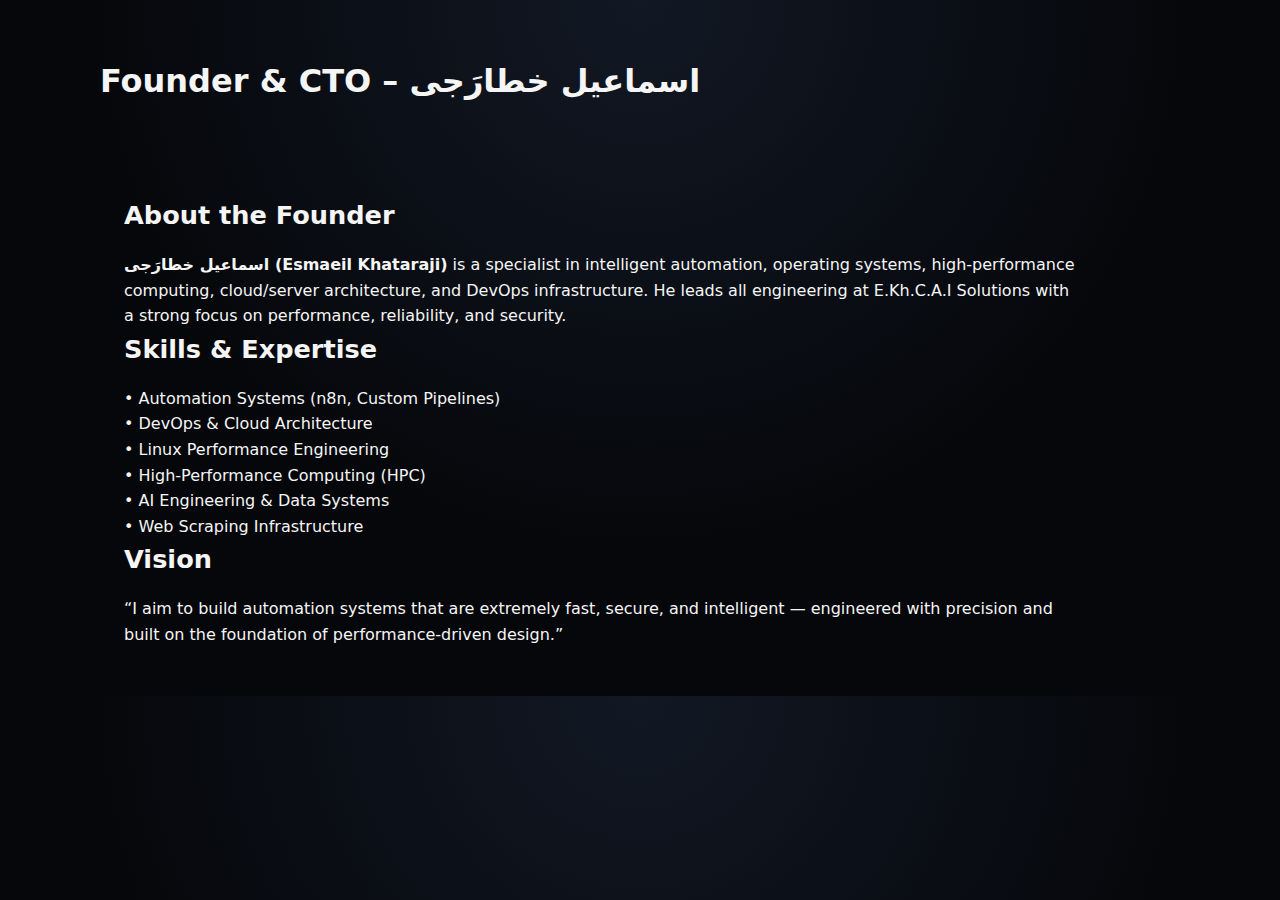
<file: founder/index.html>
<!DOCTYPE html>
<html lang="en">
<head>
  <meta charset="UTF-8">
  <title>Founder – Esmaeil Khataraji</title>
  <meta name="viewport" content="width=device-width, initial-scale=1.0">
  <meta name="description" content="Founder profile – اسماعیل خطارَجی (Esmaeil Khataraji), specialist in intelligent automation, operating systems, performance engineering, and cloud/server architecture.">

  <link rel="canonical" href="https://ekhcaisolutions.github.io/ekhcaisolutins/founder/" />

  <!-- Schema: Person -->
  <script type="application/ld+json">
  {
    "@context": "https://schema.org",
    "@type": "Person",
    "name": "اسماعیل خطارَجی",
    "alternateName": "Esmaeil Khataraji",
    "jobTitle": "Founder & CTO",
    "worksFor": {
      "@type": "Organization",
      "name": "E.Kh.C.A.I Solutions"
    },
    "url": "https://ekhcaisolutions.github.io/ekhcaisolutins/founder/",
    "gender": "Male",
    "knowsAbout": [
      "Intelligent Automation",
      "Operating Systems",
      "High-Performance Computing",
      "DevOps & Cloud Architecture",
      "AI Engineering",
      "Linux Systems"
    ],
    "sameAs": []
  }
  </script>

  <link rel="stylesheet" href="../style.css">
</head>
<body>

<header class="hero">
  <div class="hero-inner">
    <h1>Founder & CTO – اسماعیل خطارَجی</h1>
  </div>
</header>

<main class="section section-inner">
  <h2>About the Founder</h2>
  <p>
    <strong>اسماعیل خطارَجی (Esmaeil Khataraji)</strong> is a specialist in intelligent automation,
    operating systems, high-performance computing, cloud/server architecture, and DevOps infrastructure.
    He leads all engineering at E.Kh.C.A.I Solutions with a strong focus on performance, reliability, and security.
  </p>

  <h2>Skills & Expertise</h2>
  <p>
    • Automation Systems (n8n, Custom Pipelines)<br>
    • DevOps & Cloud Architecture<br>
    • Linux Performance Engineering<br>
    • High-Performance Computing (HPC)<br>
    • AI Engineering & Data Systems<br>
    • Web Scraping Infrastructure
  </p>

  <h2>Vision</h2>
  <p>
    “I aim to build automation systems that are extremely fast, secure, and intelligent —
    engineered with precision and built on the foundation of performance-driven design.”
  </p>
</main>

</body>
</html>
</file>
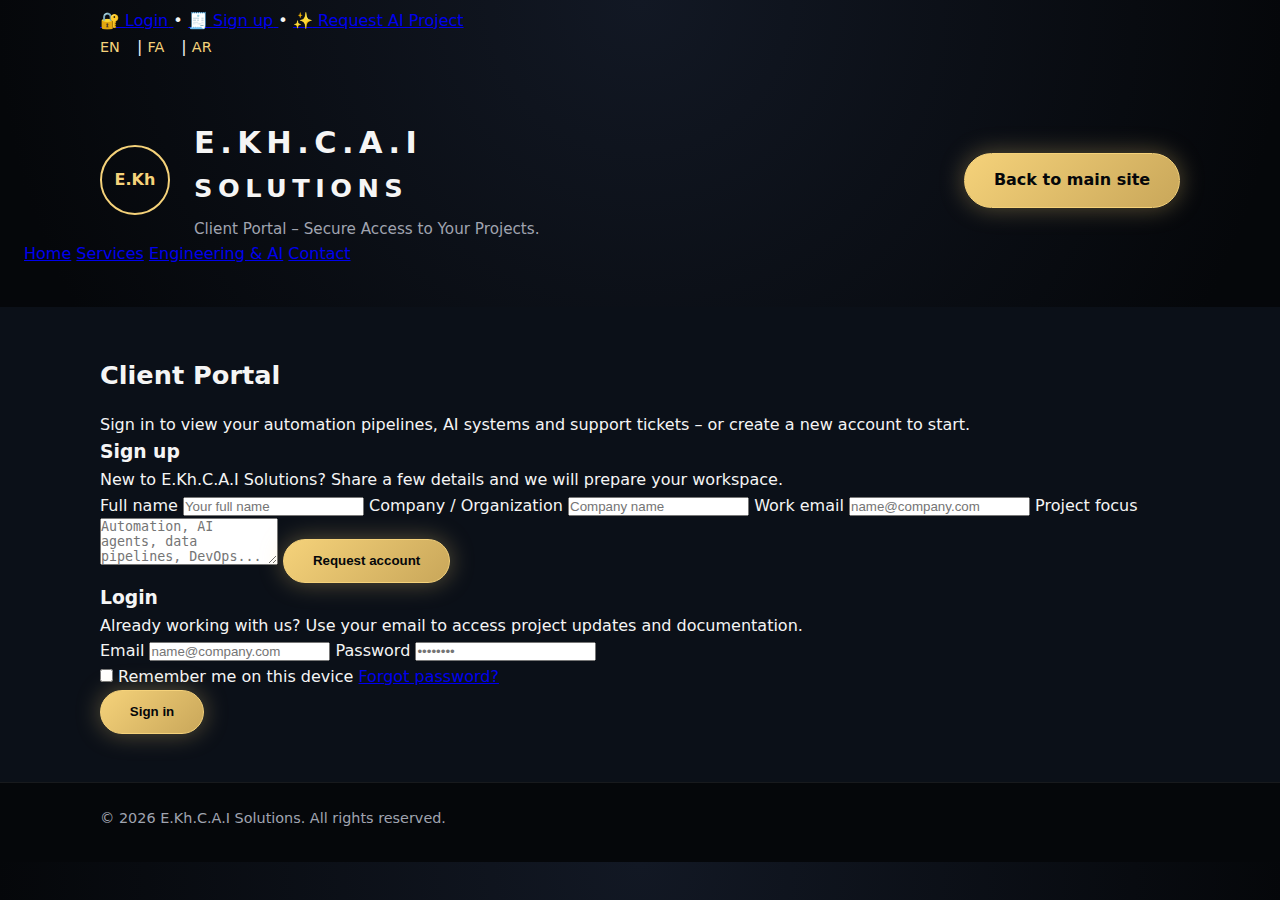
<file: login.html>
<!DOCTYPE html>
<html lang="en">
<head>
  <meta charset="UTF-8">
  <title>Client Portal – E.Kh.C.A.I Solutions</title>
  <meta name="viewport" content="width=device-width, initial-scale=1.0">
  <meta name="description" content="Client portal for E.Kh.C.A.I Solutions – login and sign up to manage AI and automation projects.">
  <link rel="stylesheet" href="style.css">
</head>
<body>

  <header class="site-header">
    <div class="top-lang-bar">
      <div class="top-bar-inner">
        <div class="top-auth">
          <a href="login.html" class="top-link">
            <span class="top-link-icon">🔐</span>
            <span>Login</span>
          </a>
          <span class="dot-separator">•</span>
          <a href="login.html#signup" class="top-link">
            <span class="top-link-icon">🧾</span>
            <span>Sign up</span>
          </a>
          <span class="dot-separator">•</span>
          <a href="request.html" class="top-link top-link-pill">
            <span class="top-link-icon">✨</span>
            <span>Request AI Project</span>
          </a>
        </div>

        <nav class="lang-nav">
          <a href="./">EN</a> |
          <a href="fa/">FA</a> |
          <a href="ar/">AR</a>
        </nav>
      </div>
    </div>

    <div class="hero">
      <div class="hero-inner">
        <div class="logo-block">
          <div class="logo-circle">E.Kh</div>
          <div class="logo-text">
            <h1>E.Kh.C.A.I <span>Solutions</span></h1>
            <p class="tagline">Client Portal – Secure Access to Your Projects.</p>
          </div>
        </div>
        <a href="index.html#contact" class="btn-primary">Back to main site</a>
      </div>
      <nav class="main-nav">
        <a href="index.html#top">Home</a>
        <a href="index.html#services">Services</a>
        <a href="index.html#engineering-ai-services">Engineering &amp; AI</a>
        <a href="index.html#contact">Contact</a>
      </nav>
    </div>
  </header>

  <main>
    <section id="login" class="section section-alt portal-section">
      <div class="section-inner portal-inner">
        <h2>Client Portal</h2>
        <p class="portal-subtitle">
          Sign in to view your automation pipelines, AI systems and support tickets – or create a new account to start.
        </p>
        <div class="portal-grid">
          <!-- Sign up -->
          <div id="signup" class="portal-card">
            <h3>Sign up</h3>
            <p class="portal-text">
              New to E.Kh.C.A.I Solutions? Share a few details and we will prepare your workspace.
            </p>
            <form action="#" method="post" class="portal-form">
              <label>
                Full name
                <input type="text" name="name" placeholder="Your full name">
              </label>
              <label>
                Company / Organization
                <input type="text" name="company" placeholder="Company name">
              </label>
              <label>
                Work email
                <input type="email" name="email" placeholder="name@company.com">
              </label>
              <label>
                Project focus
                <textarea name="project" rows="3" placeholder="Automation, AI agents, data pipelines, DevOps..."></textarea>
              </label>
              <button type="submit" class="btn-primary btn-full">
                Request account
              </button>
            </form>
          </div>

          <!-- Login -->
          <div class="portal-card portal-card-accent">
            <h3>Login</h3>
            <p class="portal-text">
              Already working with us? Use your email to access project updates and documentation.
            </p>
            <form action="#" method="post" class="portal-form">
              <label>
                Email
                <input type="email" name="login_email" placeholder="name@company.com">
              </label>
              <label>
                Password
                <input type="password" name="password" placeholder="••••••••">
              </label>
              <div class="portal-options">
                <label class="checkbox-inline">
                  <input type="checkbox" name="remember">
                  <span>Remember me on this device</span>
                </label>
                <a href="#" class="portal-link">Forgot password?</a>
              </div>
              <button type="submit" class="btn-primary btn-full">
                Sign in
              </button>
            </form>
          </div>
        </div>
      </div>
    </section>
  </main>

  <footer class="footer">
    <div class="footer-inner">
      <p>© <span id="year"></span> E.Kh.C.A.I Solutions. All rights reserved.</p>
    </div>
  </footer>

  <script>
    document.getElementById('year').textContent = new Date().getFullYear();
  </script>
</body>
</html>
</file>
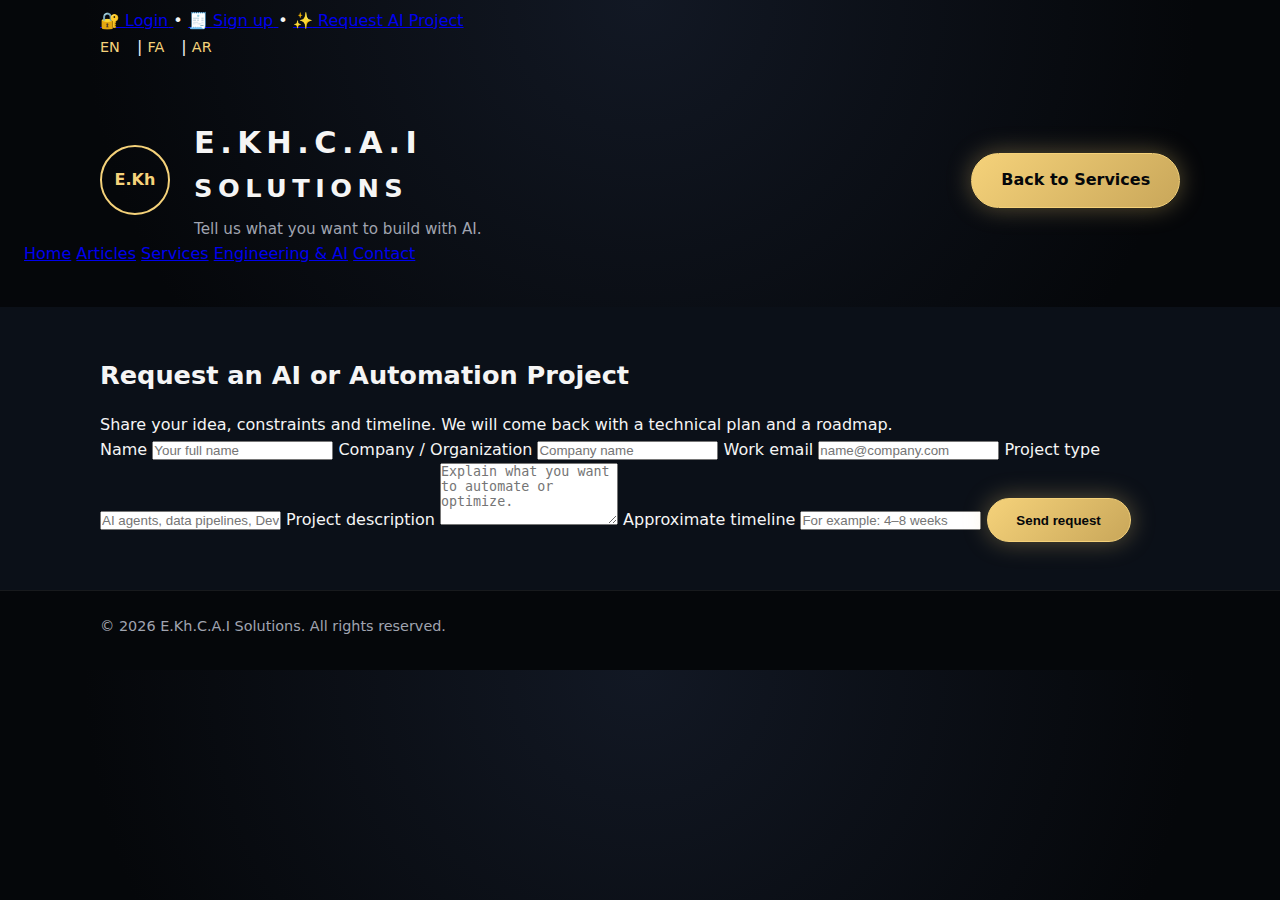
<file: request.html>
<!DOCTYPE html>
<html lang="en">
<head>
  <meta charset="UTF-8">
  <title>Request AI Project – E.Kh.C.A.I Solutions</title>
  <meta name="viewport" content="width=device-width, initial-scale=1.0">
  <meta name="description" content="Request a custom AI, automation or data engineering project from E.Kh.C.A.I Solutions.">
  <link rel="stylesheet" href="style.css">
</head>
<body>

  <header class="site-header">
    <div class="top-lang-bar">
      <div class="top-bar-inner">
        <div class="top-auth">
          <a href="login.html" class="top-link">
            <span class="top-link-icon">🔐</span>
            <span>Login</span>
          </a>
          <span class="dot-separator">•</span>
          <a href="login.html#signup" class="top-link">
            <span class="top-link-icon">🧾</span>
            <span>Sign up</span>
          </a>
          <span class="dot-separator">•</span>
          <a href="request.html" class="top-link top-link-pill">
            <span class="top-link-icon">✨</span>
            <span>Request AI Project</span>
          </a>
        </div>

        <nav class="lang-nav">
          <a href="./">EN</a> |
          <a href="fa/">FA</a> |
          <a href="ar/">AR</a>
        </nav>
      </div>
    </div>

    <div class="hero">
      <div class="hero-inner">
        <div class="logo-block">
          <div class="logo-circle">E.Kh</div>
          <div class="logo-text">
            <h1>E.Kh.C.A.I <span>Solutions</span></h1>
            <p class="tagline">Tell us what you want to build with AI.</p>
          </div>
        </div>
        <a href="index.html#services" class="btn-primary">Back to Services</a>
      </div>
      <nav class="main-nav">
        <a href="index.html#top">Home</a>
        <a href="/articles/">Articles</a>
        <a href="index.html#services">Services</a>
        <a href="index.html#engineering-ai-services">Engineering &amp; AI</a>
        <a href="index.html#contact">Contact</a>
      </nav>
    </div>
  </header>

  <main>
    <section id="request" class="section section-alt portal-section">
      <div class="section-inner portal-inner">
        <h2>Request an AI or Automation Project</h2>
        <p class="portal-subtitle">
          Share your idea, constraints and timeline. We will come back with a technical plan and a roadmap.
        </p>
        <form action="#" method="post" class="portal-form request-form">
          <label>
            Name
            <input type="text" name="req_name" placeholder="Your full name">
          </label>
          <label>
            Company / Organization
            <input type="text" name="req_company" placeholder="Company name">
          </label>
          <label>
            Work email
            <input type="email" name="req_email" placeholder="name@company.com">
          </label>
          <label>
            Project type
            <input type="text" name="req_type" placeholder="AI agents, data pipelines, DevOps, dashboards...">
          </label>
          <label>
            Project description
            <textarea name="req_desc" rows="4" placeholder="Explain what you want to automate or optimize."></textarea>
          </label>
          <label>
            Approximate timeline
            <input type="text" name="req_timeline" placeholder="For example: 4–8 weeks">
          </label>
          <button type="submit" class="btn-primary">
            Send request
          </button>
        </form>
      </div>
    </section>
  </main>

  <footer class="footer">
    <div class="footer-inner">
      <p>© <span id="year"></span> E.Kh.C.A.I Solutions. All rights reserved.</p>
    </div>
  </footer>

  <script>
    document.getElementById('year').textContent = new Date().getFullYear();
  </script>
</body>
</html>
</file>
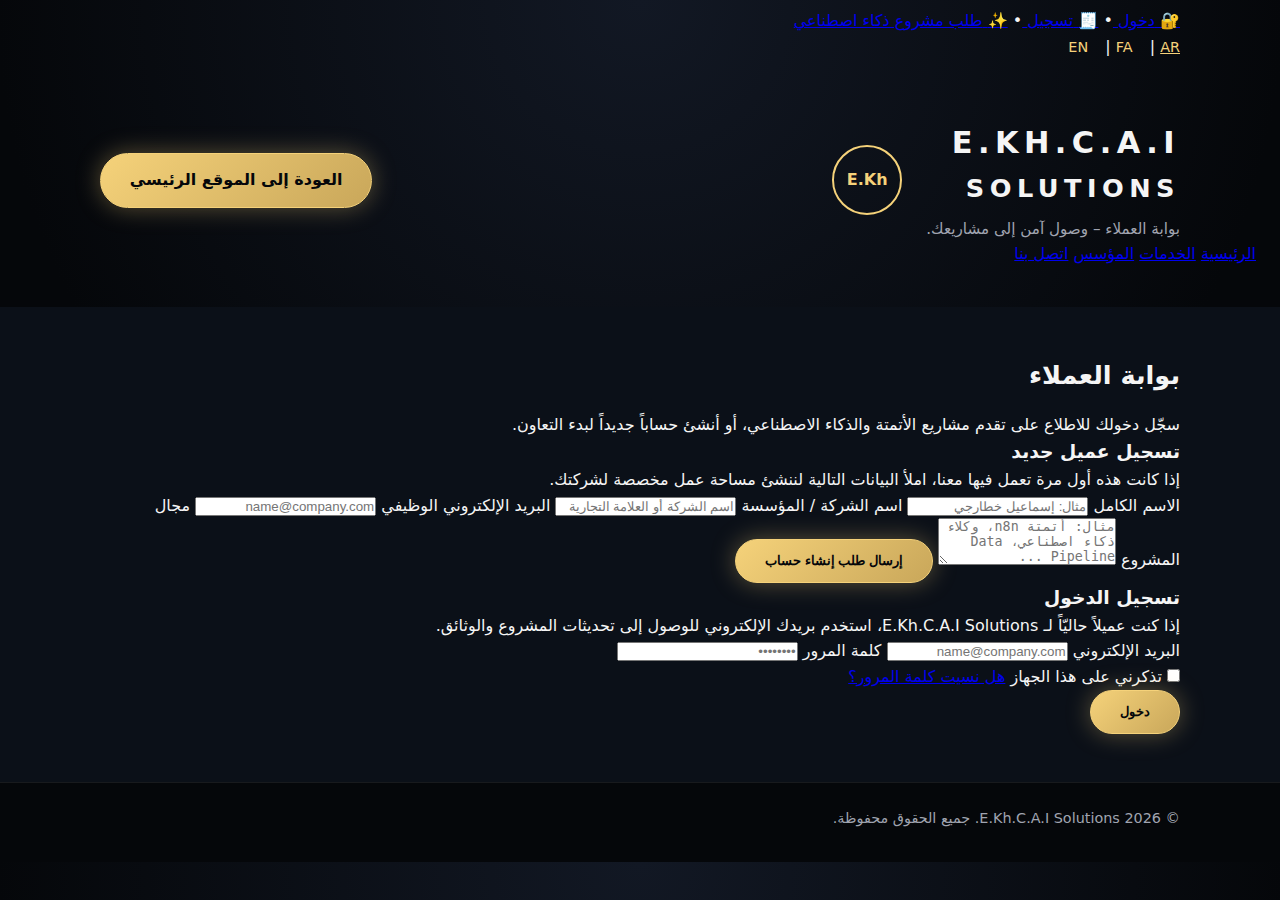
<file: ar/login.html>
<!DOCTYPE html>
<html lang="ar" dir="rtl">
<head>
  <meta charset="UTF-8">
  <title>دخول / تسجيل – E.Kh.C.A.I Solutions</title>
  <meta name="viewport" content="width=device-width, initial-scale=1.0">
  <meta name="description" content="بوابة عملاء E.Kh.C.A.I Solutions – دخول وتسجيل لإدارة مشاريع الذكاء الاصطناعي والأتمتة.">
  <link rel="stylesheet" href="../style.css">
</head>
<body>

  <header class="site-header">
    <div class="top-lang-bar">
      <div class="top-bar-inner">
        <div class="top-auth">
          <a href="login.html" class="top-link">
            <span class="top-link-icon">🔐</span>
            <span>دخول</span>
          </a>
          <span class="dot-separator">•</span>
          <a href="login.html#signup" class="top-link">
            <span class="top-link-icon">🧾</span>
            <span>تسجيل</span>
          </a>
          <span class="dot-separator">•</span>
          <a href="request.html" class="top-link top-link-pill">
            <span class="top-link-icon">✨</span>
            <span>طلب مشروع ذكاء اصطناعي</span>
          </a>
        </div>

        <nav class="lang-nav">
          <a href="../">EN</a> |
          <a href="../fa/">FA</a> |
          <a href="./" class="active-lang">AR</a>
        </nav>
      </div>
    </div>

    <div class="hero">
      <div class="hero-inner">
        <div class="logo-block">
          <div class="logo-circle">E.Kh</div>
          <div class="logo-text">
            <h1>E.Kh.C.A.I <span>Solutions</span></h1>
            <p class="tagline">بوابة العملاء – وصول آمن إلى مشاريعك.</p>
          </div>
        </div>
        <a href="index.html#contact" class="btn-primary">العودة إلى الموقع الرئيسي</a>
      </div>
      <nav class="main-nav">
        <a href="index.html#top">الرئيسية</a>
        <a href="index.html#services">الخدمات</a>
        <a href="index.html#founder">المؤسس</a>
        <a href="index.html#contact">اتصل بنا</a>
      </nav>
    </div>
  </header>

  <main>
    <section id="login" class="section section-alt portal-section">
      <div class="section-inner portal-inner">
        <h2>بوابة العملاء</h2>
        <p class="portal-subtitle">
          سجّل دخولك للاطلاع على تقدم مشاريع الأتمتة والذكاء الاصطناعي، أو أنشئ حساباً جديداً لبدء التعاون.
        </p>
        <div class="portal-grid">
          <!-- تسجيل -->
          <div id="signup" class="portal-card">
            <h3>تسجيل عميل جديد</h3>
            <p class="portal-text">
              إذا كانت هذه أول مرة تعمل فيها معنا، املأ البيانات التالية لننشئ مساحة عمل مخصصة لشركتك.
            </p>
            <form action="#" method="post" class="portal-form">
              <label>
                الاسم الكامل
                <input type="text" name="name" placeholder="مثال: إسماعيل خطارجي">
              </label>
              <label>
                اسم الشركة / المؤسسة
                <input type="text" name="company" placeholder="اسم الشركة أو العلامة التجارية">
              </label>
              <label>
                البريد الإلكتروني الوظيفي
                <input type="email" name="email" placeholder="name@company.com">
              </label>
              <label>
                مجال المشروع
                <textarea name="project" rows="3" placeholder="مثال: أتمتة n8n، وكلاء ذكاء اصطناعي، Data Pipeline ..."></textarea>
              </label>
              <button type="submit" class="btn-primary btn-full">
                إرسال طلب إنشاء حساب
              </button>
            </form>
          </div>

          <!-- دخول -->
          <div class="portal-card portal-card-accent">
            <h3>تسجيل الدخول</h3>
            <p class="portal-text">
              إذا كنت عميلاً حاليّاً لـ E.Kh.C.A.I Solutions، استخدم بريدك الإلكتروني للوصول إلى تحديثات المشروع والوثائق.
            </p>
            <form action="#" method="post" class="portal-form">
              <label>
                البريد الإلكتروني
                <input type="email" name="login_email" placeholder="name@company.com">
              </label>
              <label>
                كلمة المرور
                <input type="password" name="password" placeholder="••••••••">
              </label>
              <div class="portal-options">
                <label class="checkbox-inline">
                  <input type="checkbox" name="remember">
                  <span>تذكرني على هذا الجهاز</span>
                </label>
                <a href="#" class="portal-link">هل نسيت كلمة المرور؟</a>
              </div>
              <button type="submit" class="btn-primary btn-full">
                دخول
              </button>
            </form>
          </div>
        </div>
      </div>
    </section>
  </main>

  <footer class="footer">
    <div class="footer-inner">
      <p>© <span id="year"></span> E.Kh.C.A.I Solutions. جميع الحقوق محفوظة.</p>
    </div>
  </footer>

  <script>
    document.getElementById('year').textContent = new Date().getFullYear();
  </script>
</body>
</html>
</file>
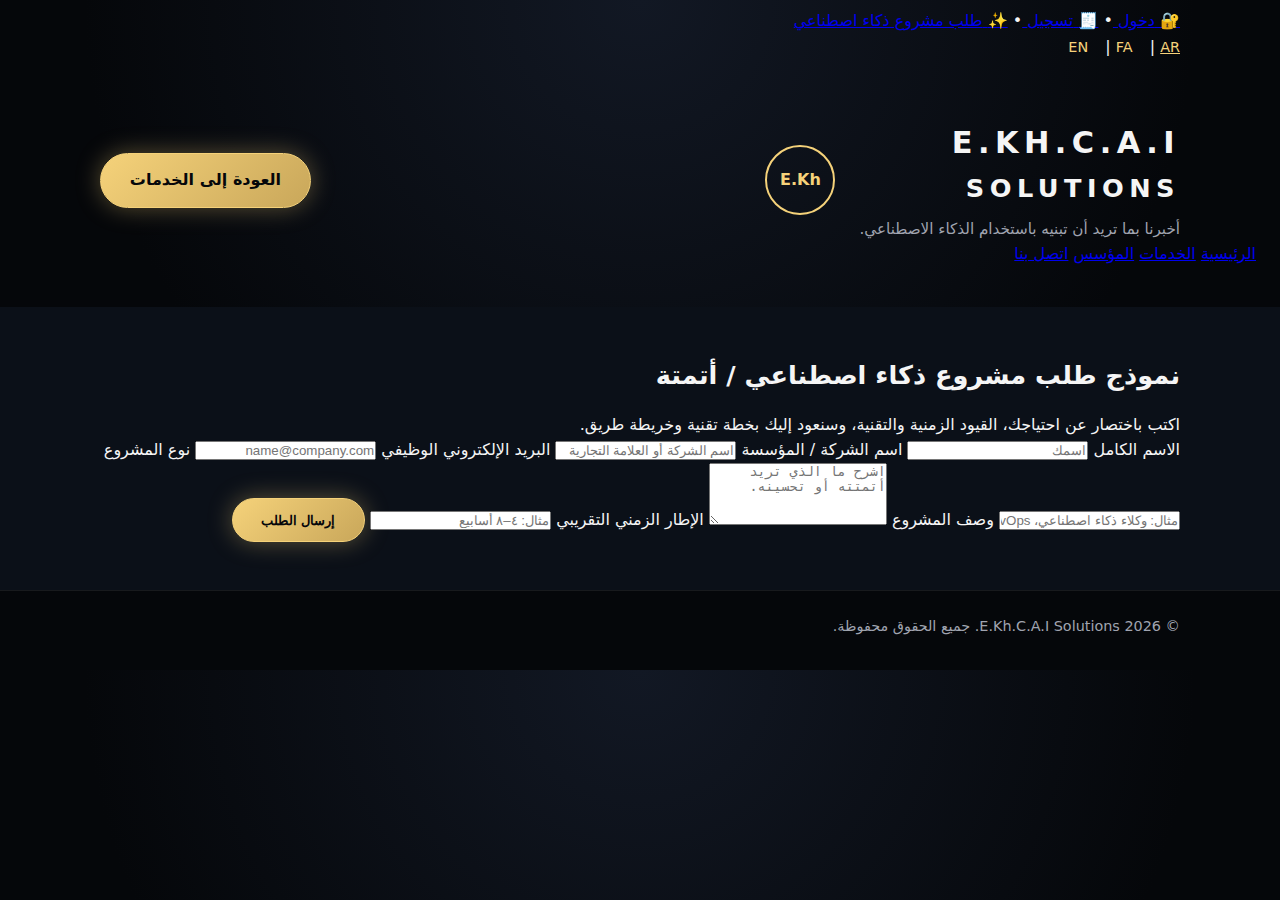
<file: ar/request.html>
<!DOCTYPE html>
<html lang="ar" dir="rtl">
<head>
  <meta charset="UTF-8">
  <title>طلب مشروع ذكاء اصطناعي – E.Kh.C.A.I Solutions</title>
  <meta name="viewport" content="width=device-width, initial-scale=1.0">
  <meta name="description" content="نموذج طلب مشاريع الذكاء الاصطناعي، الأتمتة وهندسة البيانات في E.Kh.C.A.I Solutions.">
  <link rel="stylesheet" href="../style.css">
</head>
<body>

  <header class="site-header">
    <div class="top-lang-bar">
      <div class="top-bar-inner">
        <div class="top-auth">
          <a href="login.html" class="top-link">
            <span class="top-link-icon">🔐</span>
            <span>دخول</span>
          </a>
          <span class="dot-separator">•</span>
          <a href="login.html#signup" class="top-link">
            <span class="top-link-icon">🧾</span>
            <span>تسجيل</span>
          </a>
          <span class="dot-separator">•</span>
          <a href="request.html" class="top-link top-link-pill">
            <span class="top-link-icon">✨</span>
            <span>طلب مشروع ذكاء اصطناعي</span>
          </a>
        </div>

        <nav class="lang-nav">
          <a href="../">EN</a> |
          <a href="../fa/">FA</a> |
          <a href="./" class="active-lang">AR</a>
        </nav>
      </div>
    </div>

    <div class="hero">
      <div class="hero-inner">
        <div class="logo-block">
          <div class="logo-circle">E.Kh</div>
          <div class="logo-text">
            <h1>E.Kh.C.A.I <span>Solutions</span></h1>
            <p class="tagline">أخبرنا بما تريد أن تبنيه باستخدام الذكاء الاصطناعي.</p>
          </div>
        </div>
        <a href="index.html#services" class="btn-primary">العودة إلى الخدمات</a>
      </div>
      <nav class="main-nav">
        <a href="index.html#top">الرئيسية</a>
        <a href="index.html#services">الخدمات</a>
        <a href="index.html#founder">المؤسس</a>
        <a href="index.html#contact">اتصل بنا</a>
      </nav>
    </div>
  </header>

  <main>
    <section id="request" class="section section-alt portal-section">
      <div class="section-inner portal-inner">
        <h2>نموذج طلب مشروع ذكاء اصطناعي / أتمتة</h2>
        <p class="portal-subtitle">
          اكتب باختصار عن احتياجك، القيود الزمنية والتقنية، وسنعود إليك بخطة تقنية وخريطة طريق.
        </p>
        <form action="#" method="post" class="portal-form request-form">
          <label>
            الاسم الكامل
            <input type="text" name="req_name" placeholder="اسمك">
          </label>
          <label>
            اسم الشركة / المؤسسة
            <input type="text" name="req_company" placeholder="اسم الشركة أو العلامة التجارية">
          </label>
          <label>
            البريد الإلكتروني الوظيفي
            <input type="email" name="req_email" placeholder="name@company.com">
          </label>
          <label>
            نوع المشروع
            <input type="text" name="req_type" placeholder="مثال: وكلاء ذكاء اصطناعي، Data Pipeline، DevOps، لوحة تحكم تحليلية...">
          </label>
          <label>
            وصف المشروع
            <textarea name="req_desc" rows="4" placeholder="اشرح ما الذي تريد أتمتته أو تحسينه."></textarea>
          </label>
          <label>
            الإطار الزمني التقريبي
            <input type="text" name="req_timeline" placeholder="مثال: ٤–٨ أسابيع">
          </label>
          <button type="submit" class="btn-primary">
            إرسال الطلب
          </button>
        </form>
      </div>
    </section>
  </main>

  <footer class="footer">
    <div class="footer-inner">
      <p>© <span id="year"></span> E.Kh.C.A.I Solutions. جميع الحقوق محفوظة.</p>
    </div>
  </footer>

  <script>
    document.getElementById('year').textContent = new Date().getFullYear();
  </script>
</body>
</html>
</file>
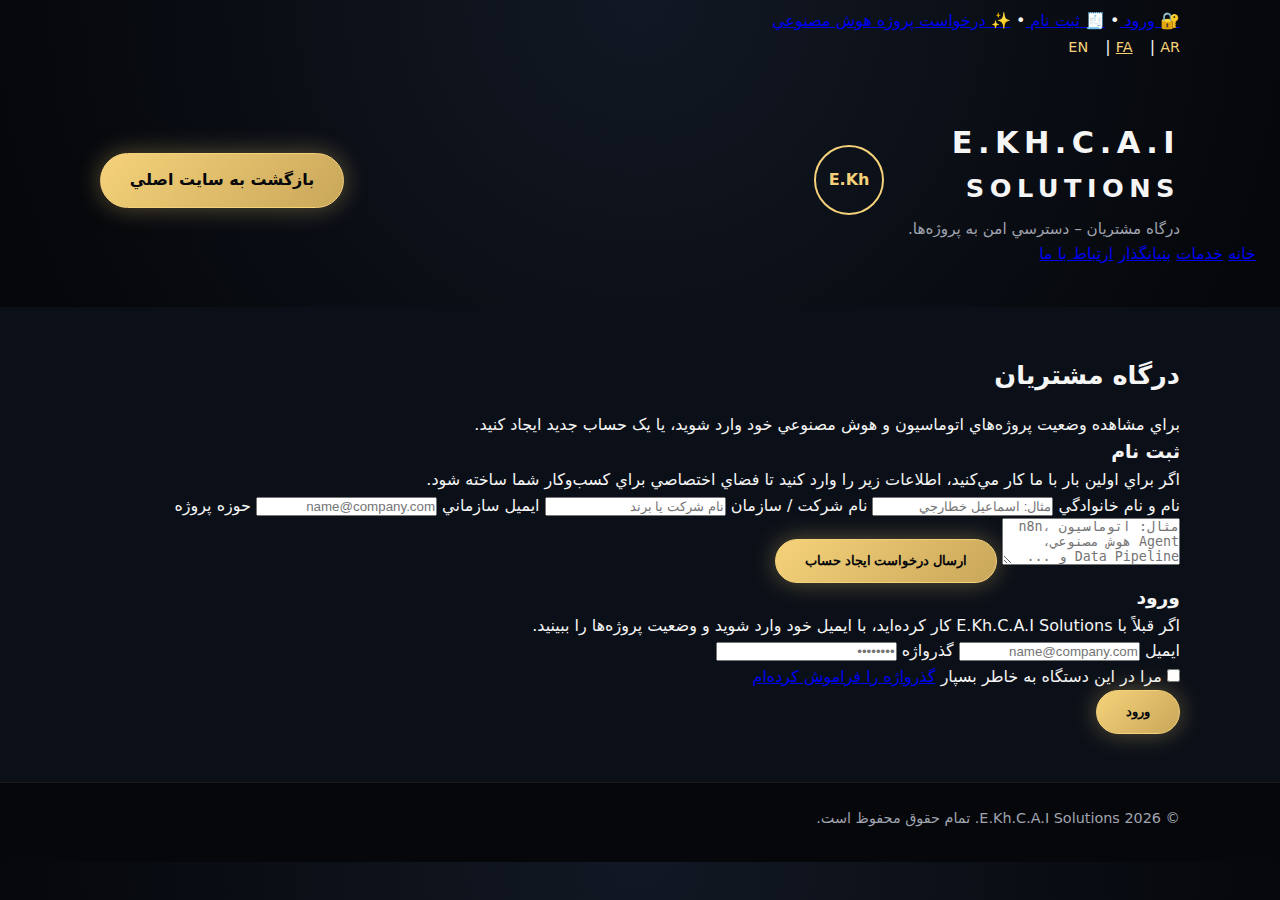
<file: fa/login.html>
<!DOCTYPE html>
<html lang="fa" dir="rtl">
<head>
  <meta charset="UTF-8">
  <title>ورود / ثبت نام – E.Kh.C.A.I Solutions</title>
  <meta name="viewport" content="width=device-width, initial-scale=1.0">
  <meta name="description" content="درگاه مشتريان E.Kh.C.A.I Solutions – ورود و ثبت نام براي مديريت پروژه‌هاي هوش مصنوعي و اتوماسيون.">
  <link rel="stylesheet" href="../style.css">
</head>
<body>

  <header class="site-header">
    <div class="top-lang-bar">
      <div class="top-bar-inner">
        <div class="top-auth">
          <a href="login.html" class="top-link">
            <span class="top-link-icon">🔐</span>
            <span>ورود</span>
          </a>
          <span class="dot-separator">•</span>
          <a href="login.html#signup" class="top-link">
            <span class="top-link-icon">🧾</span>
            <span>ثبت نام</span>
          </a>
          <span class="dot-separator">•</span>
          <a href="request.html" class="top-link top-link-pill">
            <span class="top-link-icon">✨</span>
            <span>درخواست پروژه هوش مصنوعي</span>
          </a>
        </div>

        <nav class="lang-nav">
          <a href="../">EN</a> |
          <a href="./" class="active-lang">FA</a> |
          <a href="../ar/">AR</a>
        </nav>
      </div>
    </div>

    <div class="hero">
      <div class="hero-inner">
        <div class="logo-block">
          <div class="logo-circle">E.Kh</div>
          <div class="logo-text">
            <h1>E.Kh.C.A.I <span>Solutions</span></h1>
            <p class="tagline">درگاه مشتريان – دسترسي امن به پروژه‌ها.</p>
          </div>
        </div>
        <a href="index.html#contact" class="btn-primary">بازگشت به سايت اصلي</a>
      </div>
      <nav class="main-nav">
        <a href="index.html#top">خانه</a>
        <a href="index.html#services">خدمات</a>
        <a href="index.html#founder">بنيانگذار</a>
        <a href="index.html#contact">ارتباط با ما</a>
      </nav>
    </div>
  </header>

  <main>
    <section id="login" class="section section-alt portal-section">
      <div class="section-inner portal-inner">
        <h2>درگاه مشتريان</h2>
        <p class="portal-subtitle">
          براي مشاهده وضعيت پروژه‌هاي اتوماسيون و هوش مصنوعي خود وارد شويد، يا يک حساب جديد ايجاد کنيد.
        </p>
        <div class="portal-grid">
          <!-- ثبت نام -->
          <div id="signup" class="portal-card">
            <h3>ثبت نام</h3>
            <p class="portal-text">
              اگر براي اولين بار با ما کار مي‌کنيد، اطلاعات زير را وارد کنيد تا فضاي اختصاصي براي کسب‌وکار شما ساخته شود.
            </p>
            <form action="#" method="post" class="portal-form">
              <label>
                نام و نام خانوادگي
                <input type="text" name="name" placeholder="مثال: اسماعيل خطارجي">
              </label>
              <label>
                نام شرکت / سازمان
                <input type="text" name="company" placeholder="نام شرکت يا برند">
              </label>
              <label>
                ايميل سازماني
                <input type="email" name="email" placeholder="name@company.com">
              </label>
              <label>
                حوزه پروژه
                <textarea name="project" rows="3" placeholder="مثال: اتوماسيون n8n، Agent هوش مصنوعي، Data Pipeline و ..."></textarea>
              </label>
              <button type="submit" class="btn-primary btn-full">
                ارسال درخواست ايجاد حساب
              </button>
            </form>
          </div>

          <!-- ورود -->
          <div class="portal-card portal-card-accent">
            <h3>ورود</h3>
            <p class="portal-text">
              اگر قبلاً با E.Kh.C.A.I Solutions کار کرده‌ايد، با ايميل خود وارد شويد و وضعيت پروژه‌ها را ببينيد.
            </p>
            <form action="#" method="post" class="portal-form">
              <label>
                ايميل
                <input type="email" name="login_email" placeholder="name@company.com">
              </label>
              <label>
                گذرواژه
                <input type="password" name="password" placeholder="••••••••">
              </label>
              <div class="portal-options">
                <label class="checkbox-inline">
                  <input type="checkbox" name="remember">
                  <span>مرا در اين دستگاه به خاطر بسپار</span>
                </label>
                <a href="#" class="portal-link">گذرواژه را فراموش کرده‌ام</a>
              </div>
              <button type="submit" class="btn-primary btn-full">
                ورود
              </button>
            </form>
          </div>
        </div>
      </div>
    </section>
  </main>

  <footer class="footer">
    <div class="footer-inner">
      <p>© <span id="year"></span> E.Kh.C.A.I Solutions. تمام حقوق محفوظ است.</p>
    </div>
  </footer>

  <script>
    document.getElementById('year').textContent = new Date().getFullYear();
  </script>
</body>
</html>
</file>
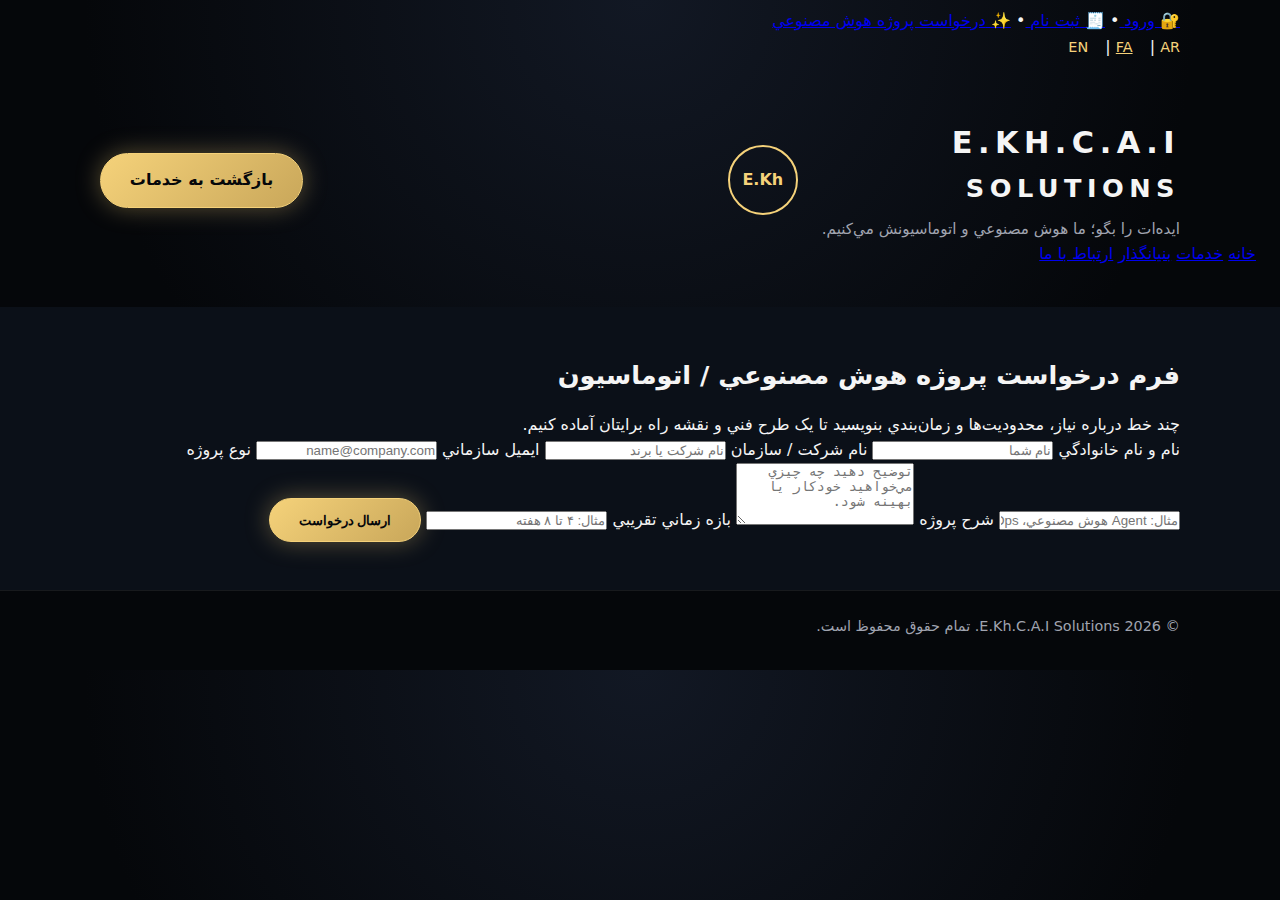
<file: fa/request.html>
<!DOCTYPE html>
<html lang="fa" dir="rtl">
<head>
  <meta charset="UTF-8">
  <title>درخواست پروژه هوش مصنوعي – E.Kh.C.A.I Solutions</title>
  <meta name="viewport" content="width=device-width, initial-scale=1.0">
  <meta name="description" content="فرم درخواست پروژه‌هاي هوش مصنوعي، اتوماسيون و مهندسي داده در E.Kh.C.A.I Solutions.">
  <link rel="stylesheet" href="../style.css">
</head>
<body>

  <header class="site-header">
    <div class="top-lang-bar">
      <div class="top-bar-inner">
        <div class="top-auth">
          <a href="login.html" class="top-link">
            <span class="top-link-icon">🔐</span>
            <span>ورود</span>
          </a>
          <span class="dot-separator">•</span>
          <a href="login.html#signup" class="top-link">
            <span class="top-link-icon">🧾</span>
            <span>ثبت نام</span>
          </a>
          <span class="dot-separator">•</span>
          <a href="request.html" class="top-link top-link-pill">
            <span class="top-link-icon">✨</span>
            <span>درخواست پروژه هوش مصنوعي</span>
          </a>
        </div>

        <nav class="lang-nav">
          <a href="../">EN</a> |
          <a href="./" class="active-lang">FA</a> |
          <a href="../ar/">AR</a>
        </nav>
      </div>
    </div>

    <div class="hero">
      <div class="hero-inner">
        <div class="logo-block">
          <div class="logo-circle">E.Kh</div>
          <div class="logo-text">
            <h1>E.Kh.C.A.I <span>Solutions</span></h1>
            <p class="tagline">ايده‌ات را بگو؛ ما هوش مصنوعي و اتوماسيونش مي‌کنيم.</p>
          </div>
        </div>
        <a href="index.html#services" class="btn-primary">بازگشت به خدمات</a>
      </div>
      <nav class="main-nav">
        <a href="index.html#top">خانه</a>
        <a href="index.html#services">خدمات</a>
        <a href="index.html#founder">بنيانگذار</a>
        <a href="index.html#contact">ارتباط با ما</a>
      </nav>
    </div>
  </header>

  <main>
    <section id="request" class="section section-alt portal-section">
      <div class="section-inner portal-inner">
        <h2>فرم درخواست پروژه هوش مصنوعي / اتوماسيون</h2>
        <p class="portal-subtitle">
          چند خط درباره نياز، محدوديت‌ها و زمان‌بندي بنويسيد تا يک طرح فني و نقشه راه برايتان آماده کنيم.
        </p>
        <form action="#" method="post" class="portal-form request-form">
          <label>
            نام و نام خانوادگي
            <input type="text" name="req_name" placeholder="نام شما">
          </label>
          <label>
            نام شرکت / سازمان
            <input type="text" name="req_company" placeholder="نام شرکت يا برند">
          </label>
          <label>
            ايميل سازماني
            <input type="email" name="req_email" placeholder="name@company.com">
          </label>
          <label>
            نوع پروژه
            <input type="text" name="req_type" placeholder="مثال: Agent هوش مصنوعي، Data Pipeline، DevOps، داشبورد تحليلي و ...">
          </label>
          <label>
            شرح پروژه
            <textarea name="req_desc" rows="4" placeholder="توضيح دهيد چه چيزي مي‌خواهيد خودکار يا بهينه شود."></textarea>
          </label>
          <label>
            بازه زماني تقريبي
            <input type="text" name="req_timeline" placeholder="مثال: ۴ تا ۸ هفته">
          </label>
          <button type="submit" class="btn-primary">
            ارسال درخواست
          </button>
        </form>
      </div>
    </section>
  </main>

  <footer class="footer">
    <div class="footer-inner">
      <p>© <span id="year"></span> E.Kh.C.A.I Solutions. تمام حقوق محفوظ است.</p>
    </div>
  </footer>

  <script>
    document.getElementById('year').textContent = new Date().getFullYear();
  </script>
</body>
</html>
</file>
<file: style.css>
:root {
  --bg: #05070a;
  --bg-alt: #0b1018;
  --accent: #f5d27a;
  --accent-soft: #c9a75a;
  --text: #f5f5f5;
  --muted: #a0a4b0;
  --radius: 14px;
}

*,
*::before,
*::after {
  box-sizing: border-box;
  margin: 0;
  padding: 0;
}

body {
  font-family: system-ui, -apple-system, BlinkMacSystemFont, "Segoe UI", sans-serif;
  background: radial-gradient(circle at top, #121824 0, #05070a 60%);
  color: var(--text);
  line-height: 1.6;
}

/* Hero */

.hero {
  padding: 3.5rem 1.5rem 2.5rem;
}

/* نوار زبان بالای هدر */
.top-lang-bar {
  max-width: 1080px;
  margin: 0 auto;
  padding: 0.5rem 0 0.25rem;
}

/* منوی زبان */
.lang-nav a,
.lang-nav a:visited {
  color: var(--accent);
  text-decoration: none;
  margin-right: 0.75rem;
  font-weight: 500;
  font-size: 0.9rem;
}

.lang-nav a:last-child {
  margin-right: 0;
}

.lang-nav a:hover {
  color: #ffffff;
}

.lang-nav a.active-lang {
  text-decoration: underline;
}

.hero-inner {
  max-width: 1080px;
  margin: 0 auto;
  display: flex;
  align-items: center;
  justify-content: space-between;
  gap: 2rem;
}

.logo-block {
  display: flex;
  align-items: center;
  gap: 1.5rem;
}

.logo-circle {
  width: 70px;
  height: 70px;
  border-radius: 50%;
  border: 2px solid var(--accent);
  display: flex;
  align-items: center;
  justify-content: center;
  font-weight: 700;
  color: var(--accent);
}

.logo-text h1 {
  font-size: 1.9rem;
  letter-spacing: 0.18em;
  text-transform: uppercase;
}

.logo-text h1 span {
  display: block;
  font-size: 1.6rem;
}

.tagline {
  margin-top: 0.5rem;
  color: var(--muted);
  font-size: 0.95rem;
}

.btn-primary {
  padding: 0.85rem 1.8rem;
  border-radius: 999px;
  border: 1px solid var(--accent);
  color: var(--bg);
  background: linear-gradient(135deg, var(--accent), var(--accent-soft));
  text-decoration: none;
  font-weight: 600;
  box-shadow: 0 0 25px rgba(245, 210, 122, 0.35);
}

.btn-primary:hover {
  filter: brightness(1.05);
}

/* Sections */

.section {
  padding: 3rem 1.5rem;
}

.section-alt {
  background: var(--bg-alt);
}

.section-inner {
  max-width: 1080px;
  margin: 0 auto;
}

.section h2 {
  font-size: 1.6rem;
  margin-bottom: 1rem;
}

/* متن داخل سکشن‌ها محدود و خواناتر شود */
.section-inner p {
  max-width: 60rem;
}

/* Cards */

.cards {
  display: grid;
  grid-template-columns: repeat(3, minmax(0, 1fr));
  gap: 1.5rem;
  margin-top: 1.5rem;
}

.card {
  background: #080c14;
  border-radius: var(--radius);
  padding: 1.4rem;
  border: 1px solid rgba(245, 210, 122, 0.25);
}

.card h3 {
  margin-bottom: 0.6rem;
  color: var(--accent);
}

/* Founder */

.founder {
  display: flex;
  align-items: center;
}

.founder-text h3 {
  margin-top: 0.4rem;
  margin-bottom: 0.6rem;
  color: var(--accent);
}

/* Contact */

.contact-grid {
  display: grid;
  grid-template-columns: 2fr 1fr;
  gap: 1.5rem;
  margin-top: 1.2rem;
}

.small-note {
  color: var(--muted);
  font-size: 0.9rem;
}

/* Footer */

.footer {
  border-top: 1px solid rgba(255, 255, 255, 0.08);
  padding: 1.5rem 1.5rem 2rem;
}

.footer-inner {
  max-width: 1080px;
  margin: 0 auto;
  color: var(--muted);
  font-size: 0.9rem;
}

/* ===== RTL support for Persian / Arabic pages ===== */

html[dir="rtl"] body {
  direction: rtl;
}

html[dir="rtl"] .hero-inner,
html[dir="rtl"] .section-inner,
html[dir="rtl"] .cards,
html[dir="rtl"] .contact-grid,
html[dir="rtl"] .footer-inner {
  text-align: right;
}

html[dir="rtl"] .logo-block {
  flex-direction: row-reverse;
}

html[dir="rtl"] .card,
html[dir="rtl"] .founder-text,
html[dir="rtl"] .contact-info,
html[dir="rtl"] .contact-extra {
  text-align: right;
}

/* Responsive */

@media (max-width: 768px) {
  .hero-inner {
    flex-direction: column;
    align-items: flex-start;
  }

  html[dir="rtl"] .hero-inner {
    align-items: flex-end;
  }

  .cards {
    grid-template-columns: 1fr;
  }

  .contact-grid {
    grid-template-columns: 1fr;
  }
}
</file>
